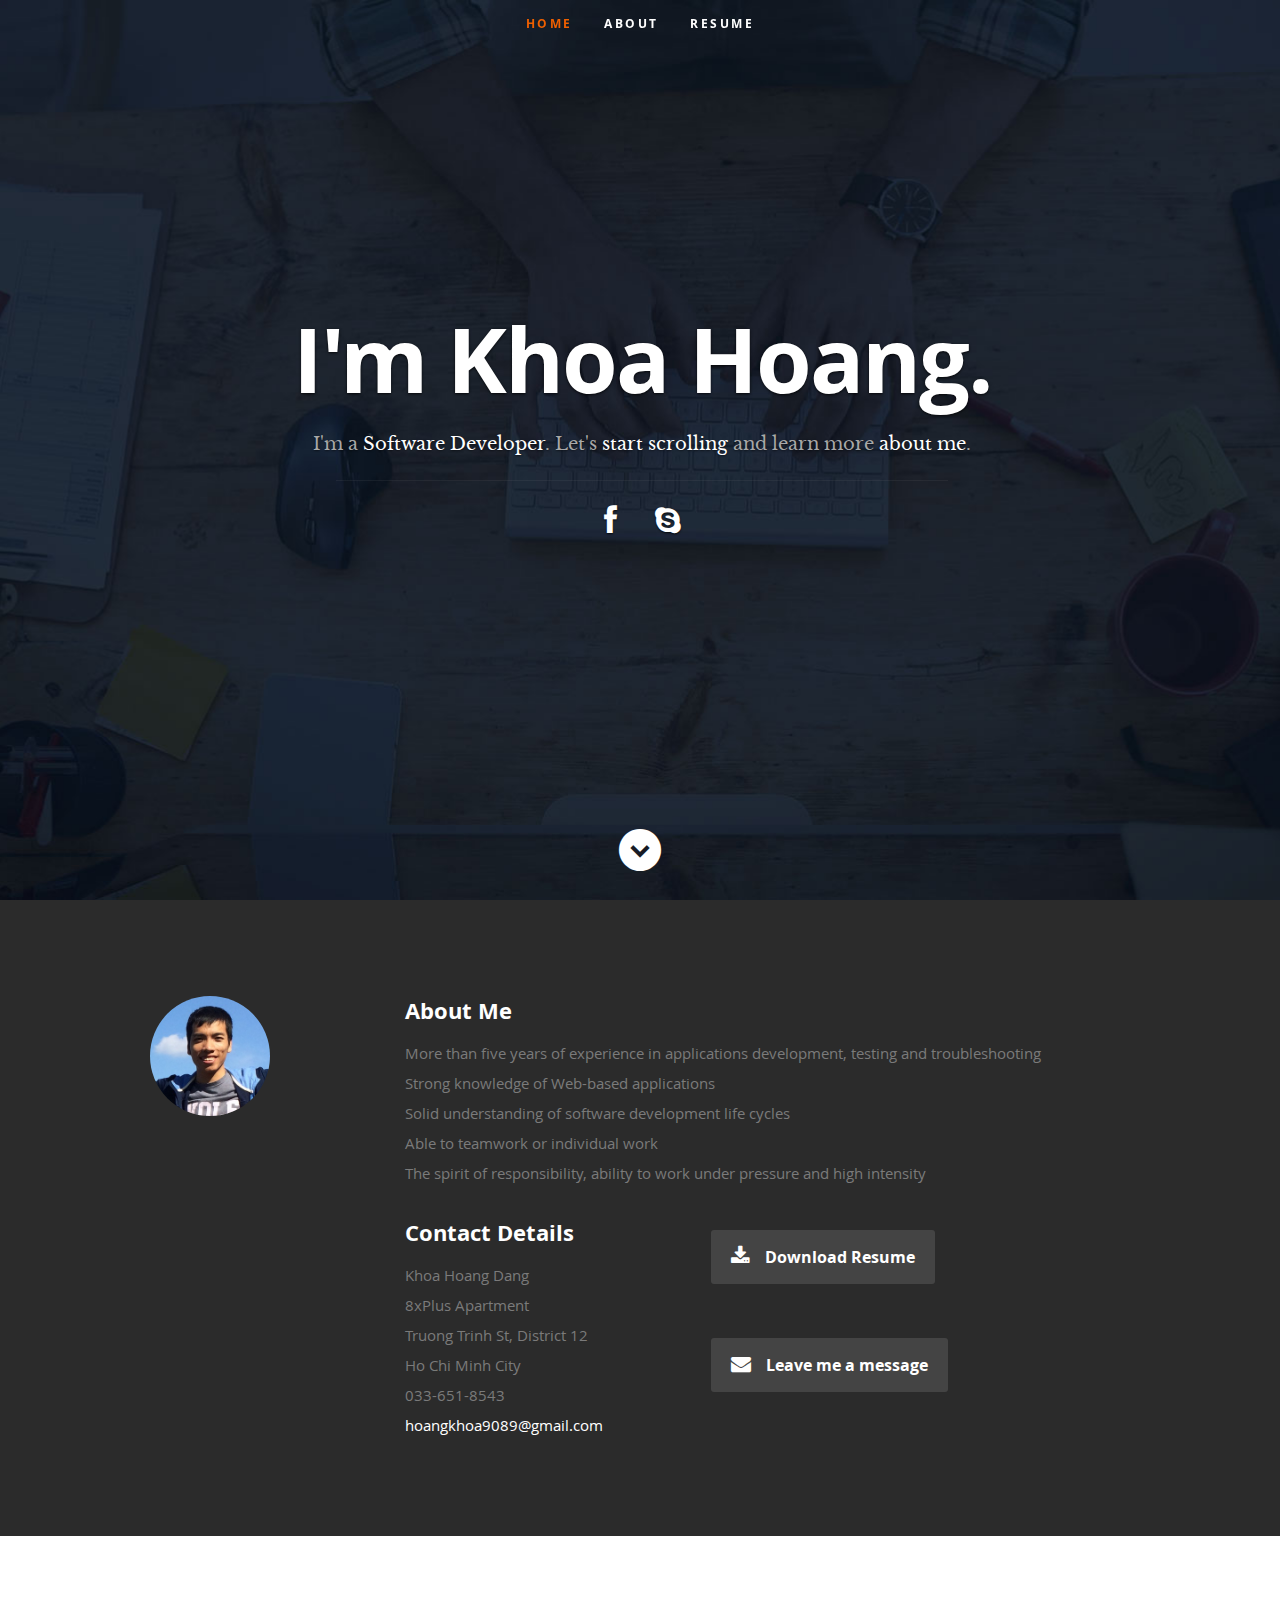
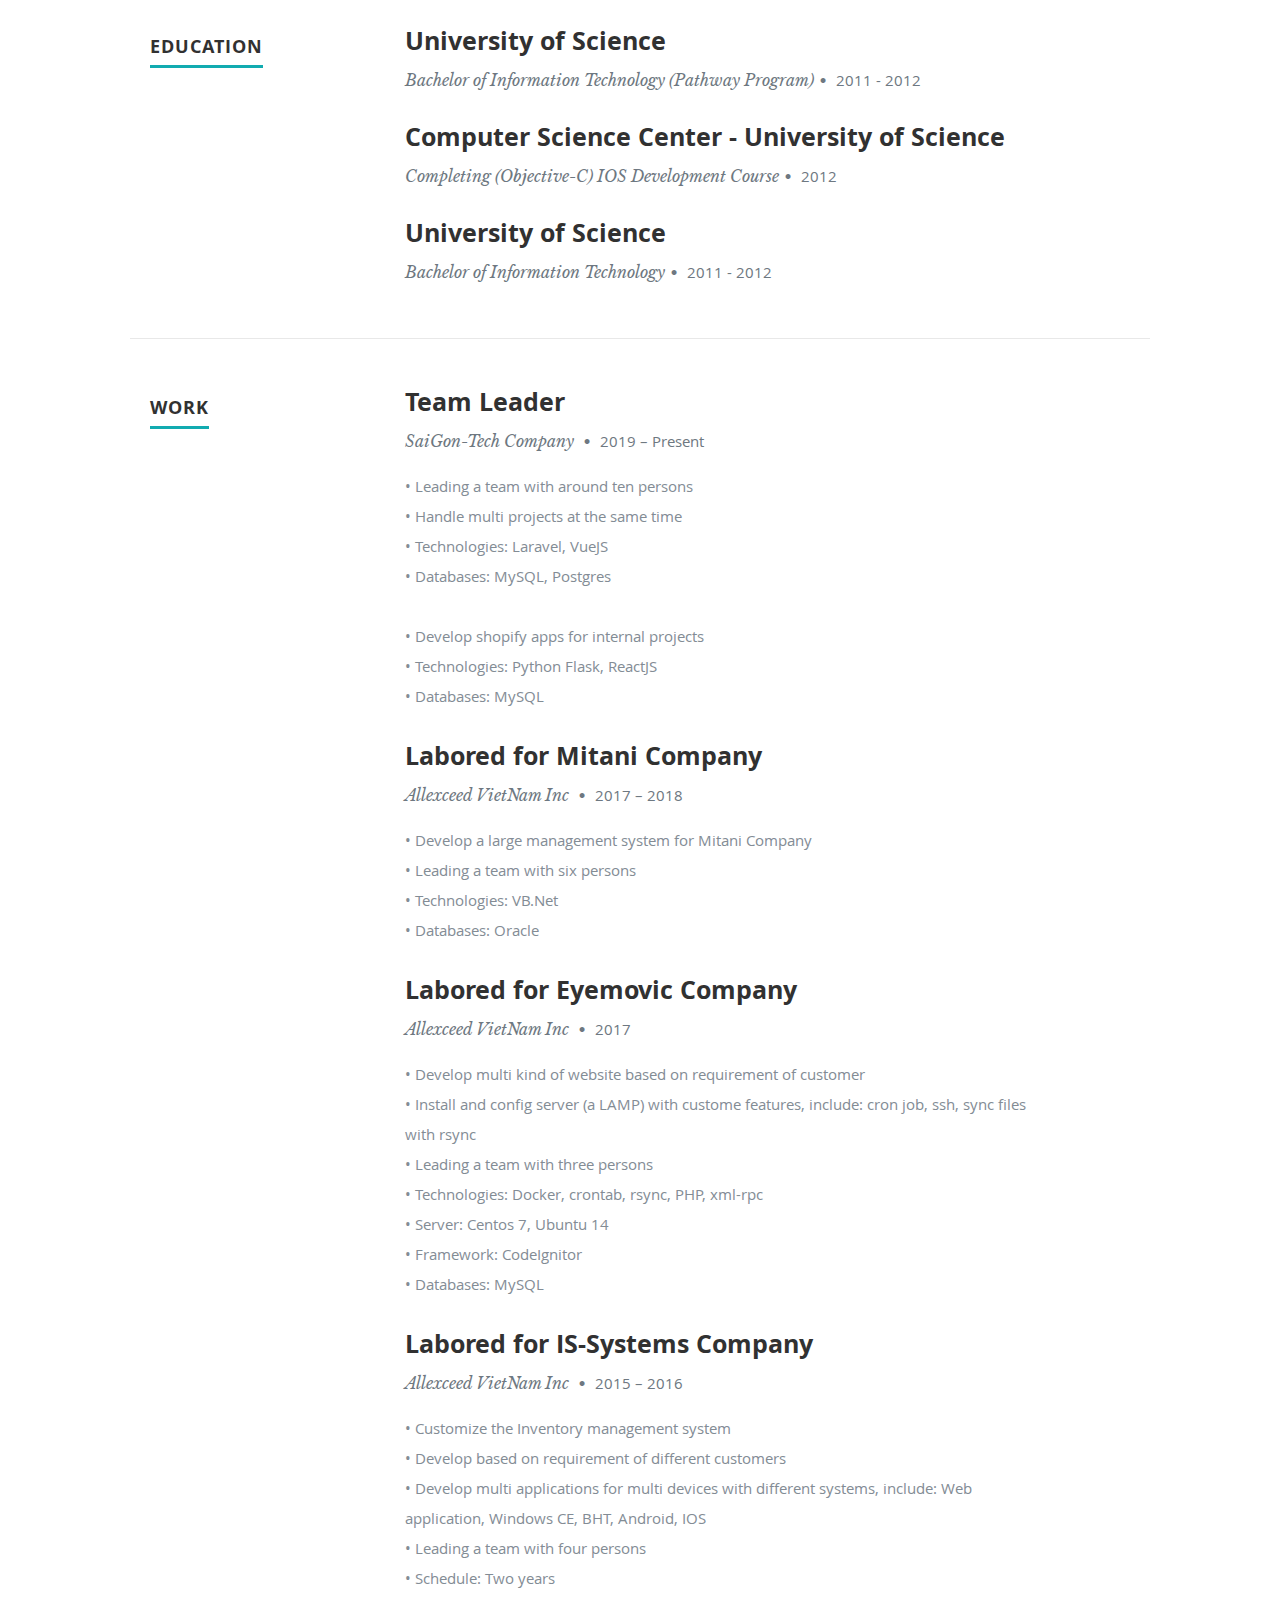
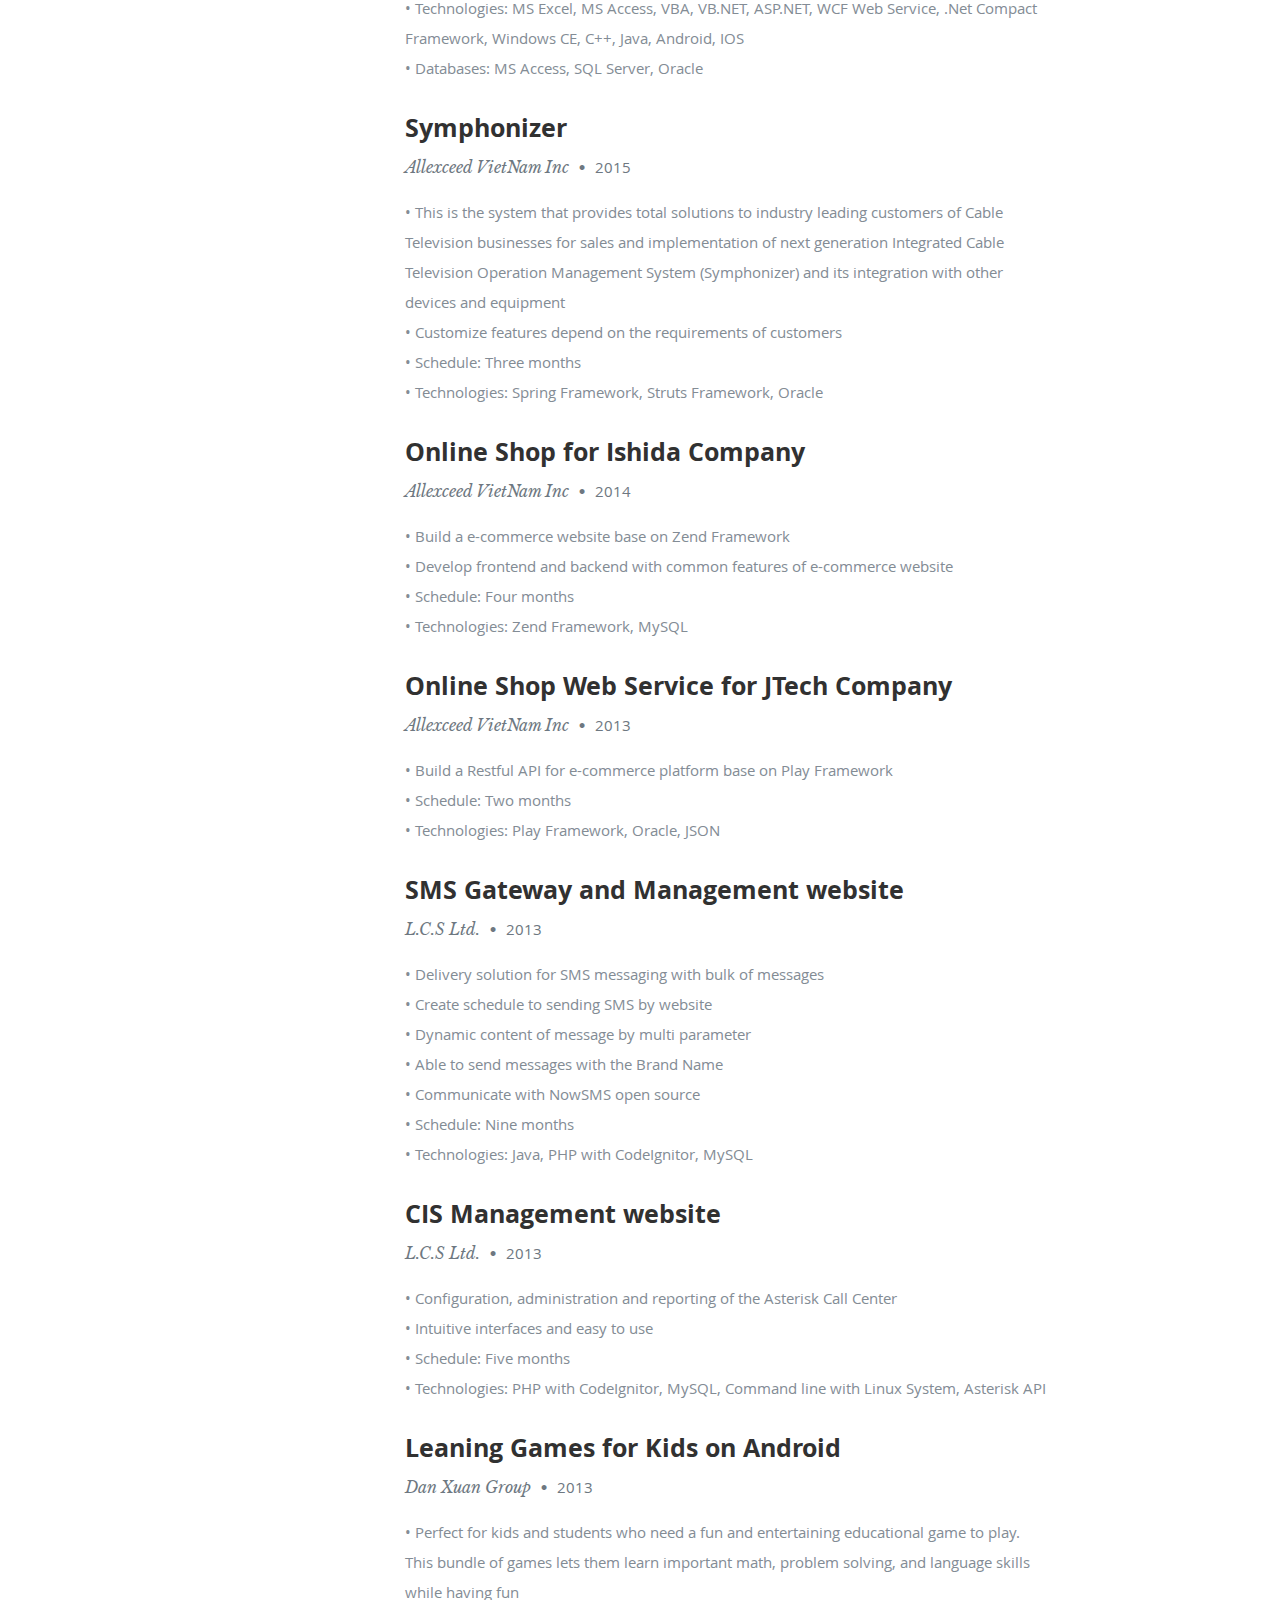
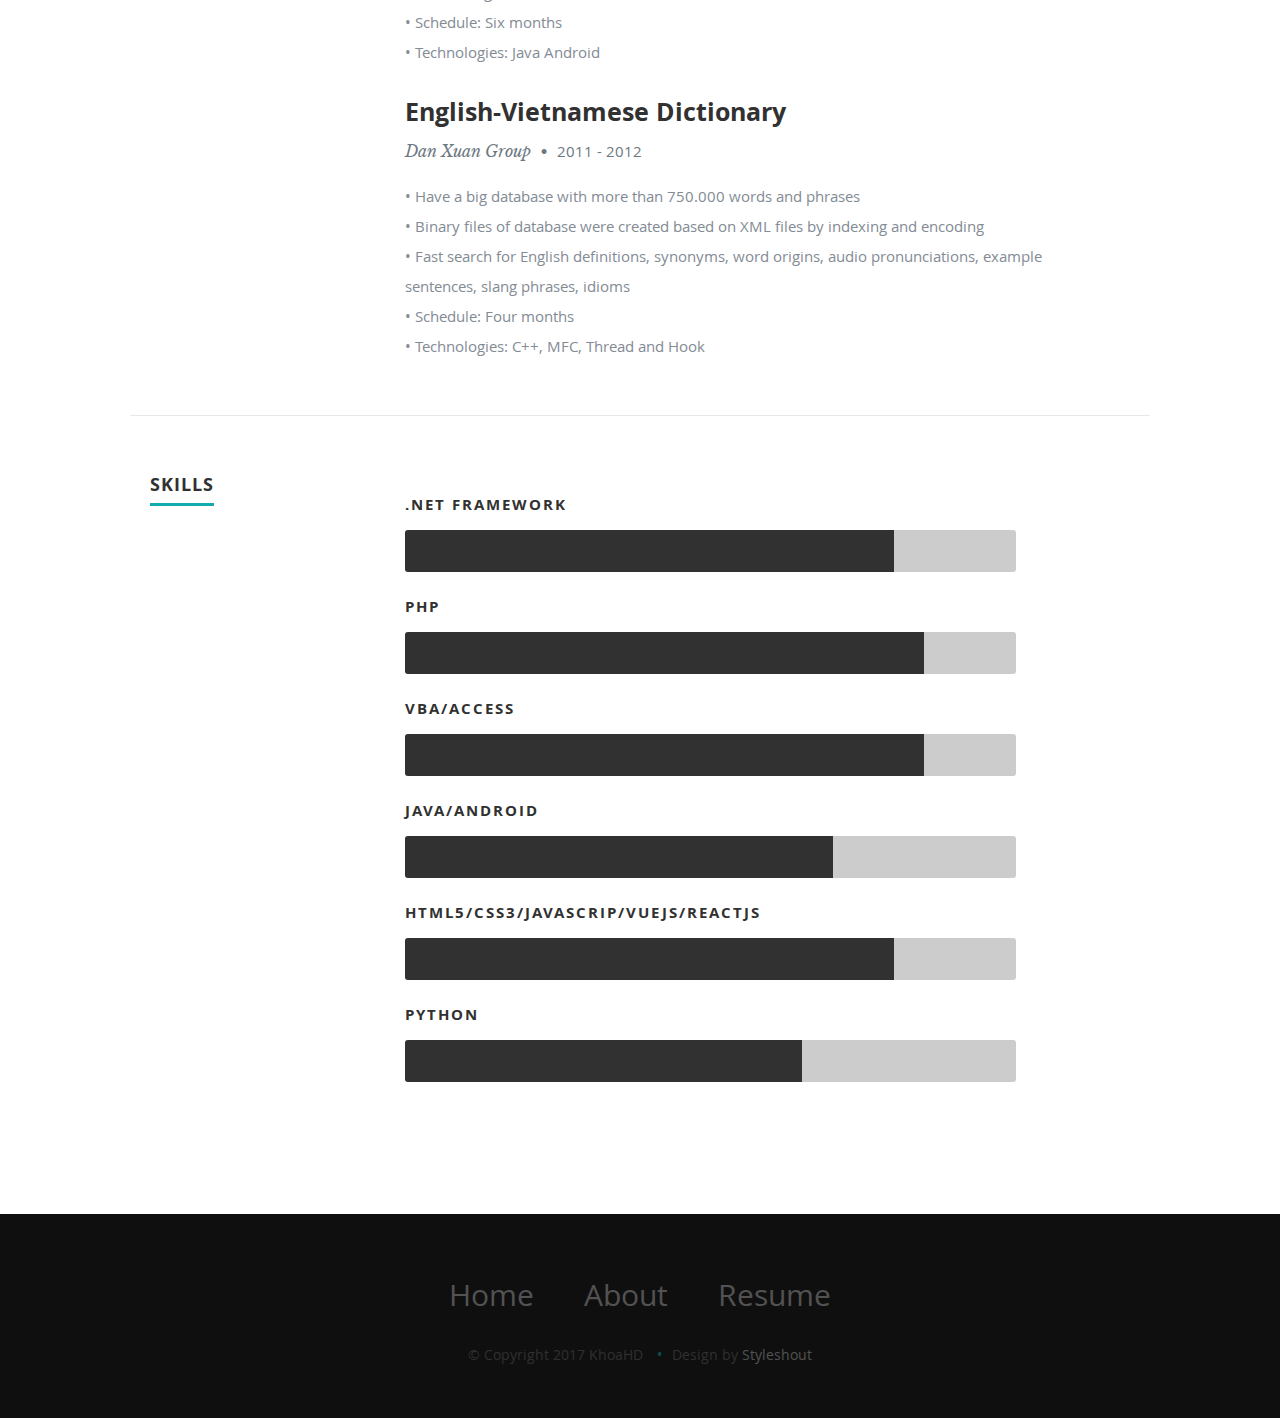
<file: index.html>
<!DOCTYPE html>
<!--[if lt IE 8 ]><html class="no-js ie ie7" lang="en"> <![endif]-->
<!--[if IE 8 ]><html class="no-js ie ie8" lang="en"> <![endif]-->
<!--[if (gte IE 8)|!(IE)]><!--><html class="no-js" lang="en"> <!--<![endif]-->
<head>

   <!--- Basic Page Needs
   ================================================== -->
   <meta charset="utf-8">
	<title>Khoa Hoang - Profile</title>
	<meta name="description" content="">
	<meta name="author" content="">

   <!-- Mobile Specific Metas
   ================================================== -->
	<meta name="viewport" content="width=device-width, initial-scale=1, maximum-scale=1">

	<!-- CSS
    ================================================== -->
   <link rel="stylesheet" href="css/default.css">
	<link rel="stylesheet" href="css/layout.css">
   <link rel="stylesheet" href="css/media-queries.css">
   <link rel="stylesheet" href="css/magnific-popup.css">
   <link rel="stylesheet" href="css/init.css">

   <!-- Script
   ================================================== -->
	<script src="js/modernizr.js"></script>

   <!-- Favicons
	================================================== -->
	<link rel="shortcut icon" href="favicon.png" >

</head>

<body>

   <!-- Header
   ================================================== -->
   <header id="home">

      <nav id="nav-wrap">

         <a class="mobile-btn" href="#nav-wrap" title="Show navigation">Show navigation</a>
	      <a class="mobile-btn" href="#" title="Hide navigation">Hide navigation</a>

         <ul id="nav" class="nav">
            <li class="current"><a class="smoothscroll" href="#home">Home</a></li>
            <li><a class="smoothscroll" href="#about">About</a></li>
	         <li><a class="smoothscroll" href="#resume">Resume</a></li>
         </ul> <!-- end #nav -->

      </nav> <!-- end #nav-wrap -->

      <div class="row banner">
         <div class="banner-text">
            <h1 class="responsive-headline">I'm Khoa Hoang.</h1>
            <h3>I'm a <span>Software Developer</span>. Let's <a class="smoothscroll" href="#about">start scrolling</a>
            and learn more <a class="smoothscroll" href="#about">about me</a>.</h3>
            <hr />
            <ul class="social">
               <li><a href="https://www.facebook.com/hoangkhoa9089"><i class="fa fa-facebook"></i></a></li>
               <li><a href="skype:hoangkhoa9089?chat"><i class="fa fa-skype"></i></a></li>
            </ul>
         </div>
      </div>

      <p class="scrolldown">
         <a class="smoothscroll" href="#about"><i class="icon-down-circle"></i></a>
      </p>

   </header> <!-- Header End -->


   <!-- About Section
   ================================================== -->
   <section id="about">

      <div class="row">

         <div class="three columns">

            <img class="profile-pic"  src="images/profilepic.jpg" alt="" />

         </div>

         <div class="nine columns main-col">

            <h2>About Me</h2>

            <p>
                More than five years of experience in applications development, testing and troubleshooting <br/>
                Strong knowledge of Web-based applications <br/>
                Solid understanding of software development life cycles <br/>
                Able to teamwork or individual work <br/>
                The spirit of responsibility, ability to work under pressure and high intensity
            </p>

            <div class="row">

               <div class="columns contact-details">

                  <h2>Contact Details</h2>
                  <p class="address">
						   <span>Khoa Hoang Dang</span><br>
						   <span>8xPlus Apartment <br>
						         Truong Trinh St, District 12<br>
                                 Ho Chi Minh City
                           </span><br>
						   <span>033-651-8543</span><br>
                     <a href="mailto:hoangkhoa9089@gmail.com">hoangkhoa9089@gmail.com</span></a>
				  </p>

               </div>

               <div class="columns download">
                  <p>
                     <a href="/resources/khoahd_resume.pdf" download="" class="button"><i class="fa fa-download"></i>Download Resume</a>
                  </p>
                  <p>
                    <a href="https://docs.google.com/forms/d/e/1FAIpQLScXy-2He95-3bUG52c9C2C49jCeHssK5pHIooCwHeuwlxrsDQ/viewform" 
                      class="button" target="_blank"><i class="fa fa-envelope"></i>Leave me a message
                    </a>
                  </p>
               </div>

            </div> <!-- end row -->

         </div> <!-- end .main-col -->

      </div>

   </section> <!-- About Section End-->


   <!-- Resume Section
   ================================================== -->
   <section id="resume">

      <!-- Education
      ----------------------------------------------- -->
      <div class="row education">

         <div class="three columns header-col">
            <h1><span>Education</span></h1>
         </div>

         <div class="nine columns main-col">

            <div class="row item">

               <div class="twelve columns">

                  <h3>University of Science</h3>
                  <p class="info">Bachelor of Information Technology (Pathway Program)<span>&bull;</span> <em class="date">2011 - 2012</em></p>

                  <p>
                  </p>

               </div>

            </div> <!-- item end -->

            <div class="row item">

               <div class="twelve columns">

                  <h3>Computer Science Center - University of Science</h3>
                  <p class="info">Completing (Objective-C) IOS Development Course<span>&bull;</span> <em class="date">2012</em></p>

                  <p>
                  </p>

               </div>

            </div> <!-- item end -->

            <div class="row item">

               <div class="twelve columns">

                  <h3>University of Science</h3>
                  <p class="info">Bachelor of Information Technology<span>&bull;</span> <em class="date">2011 - 2012</em></p>

                  <p>
                  </p>

               </div>

            </div> <!-- item end -->

         </div> <!-- main-col end -->

      </div> <!-- End Education -->


      <!-- Work
      ----------------------------------------------- -->
      <div class="row work">

         <div class="three columns header-col">
            <h1><span>Work</span></h1>
         </div>

         <div class="nine columns main-col">

            <div class="row item">

               <div class="twelve columns">

                  <h3>Team Leader</h3>
                  <p class="info">SaiGon-Tech Company <span>&bull;</span> <em class="date">2019 – Present</em></p>

                  <p>
                    •	Leading a team with around ten persons <br/>
                    •	Handle multi projects at the same time <br/>
                    •	Technologies: Laravel, VueJS <br/>
                    •	Databases: MySQL, Postgres <br/>
                  </p>

                  <p>
                    •	Develop shopify apps for internal projects <br/>
                    •	Technologies: Python Flask, ReactJS <br/>
                    •	Databases: MySQL <br/>
                  </p>

               </div>

            </div> <!-- item end -->

            <div class="row item">

               <div class="twelve columns">

                  <h3>Labored for Mitani Company</h3>
                  <p class="info">Allexceed VietNam Inc <span>&bull;</span> <em class="date">2017 – 2018</em></p>

                  <p>
                    •	Develop a large management system for Mitani Company <br/>
                    •	Leading a team with six persons <br/>
                    •	Technologies: VB.Net <br/>
                    •	Databases: Oracle <br/>
                  </p>

               </div>

            </div> <!-- item end -->
		 
            <div class="row item">

               <div class="twelve columns">

                  <h3>Labored for Eyemovic Company</h3>
                  <p class="info">Allexceed VietNam Inc <span>&bull;</span> <em class="date">2017</em></p>

                  <p>
                    •	Develop multi kind of website based on requirement of customer <br/>
                    •	Install and config server (a LAMP) with custome features, include: cron job, ssh, sync files with rsync <br/>
                    •	Leading a team with three persons <br/>
                    •	Technologies: Docker, crontab, rsync, PHP, xml-rpc <br/>
                    •	Server: Centos 7, Ubuntu 14 <br/>
                    •	Framework: CodeIgnitor <br/>
                    •	Databases: MySQL <br/>
                  </p>

               </div>

            </div> <!-- item end -->

            <div class="row item">

               <div class="twelve columns">

                  <h3>Labored for IS-Systems Company</h3>
                  <p class="info">Allexceed VietNam Inc <span>&bull;</span> <em class="date">2015 – 2016</em></p>

                  <p>
                    •	Customize the Inventory management system <br/>
                    •	Develop based on requirement of different customers <br/>
                    •	Develop multi applications for multi devices with different systems, include: Web application, Windows CE, BHT, Android, IOS <br/>
                    •	Leading a team with four persons <br/>
                    •	Schedule: Two years <br/>
                    •	Technologies: MS Excel, MS Access, VBA, VB.NET, ASP.NET, WCF Web Service, .Net Compact Framework, Windows CE, C++, Java, Android, IOS <br/>
                    •	Databases: MS Access, SQL Server, Oracle <br/>
                  </p>

               </div>

            </div> <!-- item end -->

            <div class="row item">

               <div class="twelve columns">

                  <h3>Symphonizer</h3>
                  <p class="info">Allexceed VietNam Inc <span>&bull;</span> <em class="date">2015</em></p>

                  <p>
                    •	This is the system that provides total solutions to industry leading customers of Cable Television businesses for sales 
                        and implementation of next generation Integrated Cable Television Operation Management System (Symphonizer) 
                        and its integration with other devices and equipment <br/>
                    •	Customize features depend on the requirements of customers <br/>
                    •	Schedule: Three months <br/>
                    •	Technologies: Spring Framework, Struts Framework, Oracle  <br/>
                  </p>

               </div>

            </div> <!-- item end -->

            <div class="row item">

               <div class="twelve columns">

                  <h3>Online Shop for Ishida Company</h3>
                  <p class="info">Allexceed VietNam Inc <span>&bull;</span> <em class="date">2014</em></p>

                  <p>
                    •	Build a e-commerce website base on Zend Framework <br/>
                    •	Develop frontend and backend with common features of e-commerce website <br/>
                    •	Schedule: Four months <br/>
                    •	Technologies: Zend Framework, MySQL <br/>
                  </p>

               </div>

            </div> <!-- item end -->

            <div class="row item">

               <div class="twelve columns">

                  <h3>Online Shop Web Service for JTech Company</h3>
                  <p class="info">Allexceed VietNam Inc <span>&bull;</span> <em class="date">2013</em></p>

                  <p>
                    •	Build a Restful API for e-commerce platform base on Play Framework <br/>
                    •	Schedule: Two months <br/>
                    •	Technologies: Play Framework, Oracle, JSON <br/>
                  </p>

               </div>

            </div> <!-- item end -->

            <div class="row item">

               <div class="twelve columns">

                  <h3>SMS Gateway and Management website</h3>
                  <p class="info">L.C.S Ltd. <span>&bull;</span> <em class="date">2013</em></p>

                  <p>
                    •	Delivery solution for SMS messaging with bulk of messages <br/>
                    •	Create schedule to sending SMS by website <br/>
                    •	Dynamic content of message by multi parameter <br/>
                    •	Able to send messages with the Brand Name <br/>
                    •	Communicate with NowSMS open source <br/>
                    •	Schedule: Nine months <br/>
                    •	Technologies: Java, PHP with CodeIgnitor, MySQL <br/>
                  </p>

               </div>

            </div> <!-- item end -->

            <div class="row item">

               <div class="twelve columns">

                  <h3>CIS Management website</h3>
                  <p class="info">L.C.S Ltd. <span>&bull;</span> <em class="date">2013</em></p>

                  <p>
                    •	Configuration, administration and reporting of the Asterisk Call Center <br/>
                    •	Intuitive interfaces and easy to use <br/>
                    •	Schedule: Five months <br/>
                    •	Technologies: PHP with CodeIgnitor, MySQL, Command line with Linux System, Asterisk API <br/>
                  </p>

               </div>

            </div> <!-- item end -->

            <div class="row item">

               <div class="twelve columns">

                  <h3>Leaning Games for Kids on Android</h3>
                  <p class="info">Dan Xuan Group <span>&bull;</span> <em class="date">2013</em></p>

                  <p>
                    •	Perfect for kids and students who need a fun and entertaining educational game to play. 
                        This bundle of games lets them learn important math, problem solving, and language skills while having fun <br/>
                    •	Schedule: Six months <br/>
                    •	Technologies: Java Android <br/>
                  </p>

               </div>

            </div> <!-- item end -->

            <div class="row item">

               <div class="twelve columns">

                  <h3>English-Vietnamese Dictionary</h3>
                  <p class="info">Dan Xuan Group <span>&bull;</span> <em class="date">2011 - 2012</em></p>

                  <p>
                    •	Have a big database with more than 750.000 words and phrases <br/>
                    •	Binary files of database were created based on XML files by indexing and encoding <br/>
                    •	Fast search for English definitions, synonyms, word origins, audio pronunciations, example sentences, slang phrases, idioms <br/>
                    •	Schedule: Four months <br/>
                    •	Technologies: C++, MFC, Thread and Hook <br/>
                  </p>

               </div>

            </div> <!-- item end -->

         </div> <!-- main-col end -->

      </div> <!-- End Work -->


      <!-- Skills
      ----------------------------------------------- -->
      <div class="row skill">

         <div class="three columns header-col">
            <h1><span>Skills</span></h1>
         </div>

         <div class="nine columns main-col">

            <p>
            </p>

				<div class="bars">

				   <ul class="skills">
                        <li><span class="bar-expand " style="width: 80%;"></span><em>.Net Framework</em></li>
                        <li><span class="bar-expand " style="width: 85%;"></span><em>PHP</em></li>
                        <li><span class="bar-expand " style="width: 85%;"></span><em>VBA/Access</em></li>
                        <li><span class="bar-expand " style="width: 70%;"></span><em>Java/Android</em></li>
                        <li><span class="bar-expand " style="width: 80%;"></span><em>HTML5/CSS3/Javascrip/VueJs/ReactJS</em></li>
                        <li><span class="bar-expand " style="width: 65%;"></span><em>Python</em></li>
					</ul>

				</div><!-- end skill-bars -->

			</div> <!-- main-col end -->

      </div> <!-- End skills -->

   </section> <!-- Resume Section End-->

   <!-- footer
   ================================================== -->
   <footer>

      <div class="row">

         <div class="twelve columns">

            <ul class="social-links">
                <li class="current"><a class="smoothscroll" href="#home">Home</a></li>
                <li><a class="smoothscroll" href="#about">About</a></li>
                <li><a class="smoothscroll" href="#resume">Resume</a></li>
            </ul>

            <ul class="copyright">
               <li>&copy; Copyright 2017 KhoaHD</li>
               <li>Design by <a href="http://www.styleshout.com/" title="Styleshout" target="_blank">Styleshout</a></li>   
            </ul>

         </div>

         <div id="go-top">
            <a class="smoothscroll" title="Back to Top" href="#home">
              <i class="icon-up-open"></i>
            </a>
         </div>

      </div>

   </footer> <!-- Footer End-->

   <!-- Java Script
   ================================================== -->
   <script src="js/jquery.min.js"></script>
   <script>window.jQuery || document.write('<script src="js/jquery-1.10.2.min.js"><\/script>')</script>
   <script type="text/javascript" src="js/jquery-migrate-1.2.1.min.js"></script>

   <script src="js/jquery.flexslider.js"></script>
   <script src="js/waypoints.js"></script>
   <script src="js/jquery.fittext.js"></script>
   <script src="js/magnific-popup.js"></script>
   <script src="js/init.js"></script>

</body>

</html>
</file>
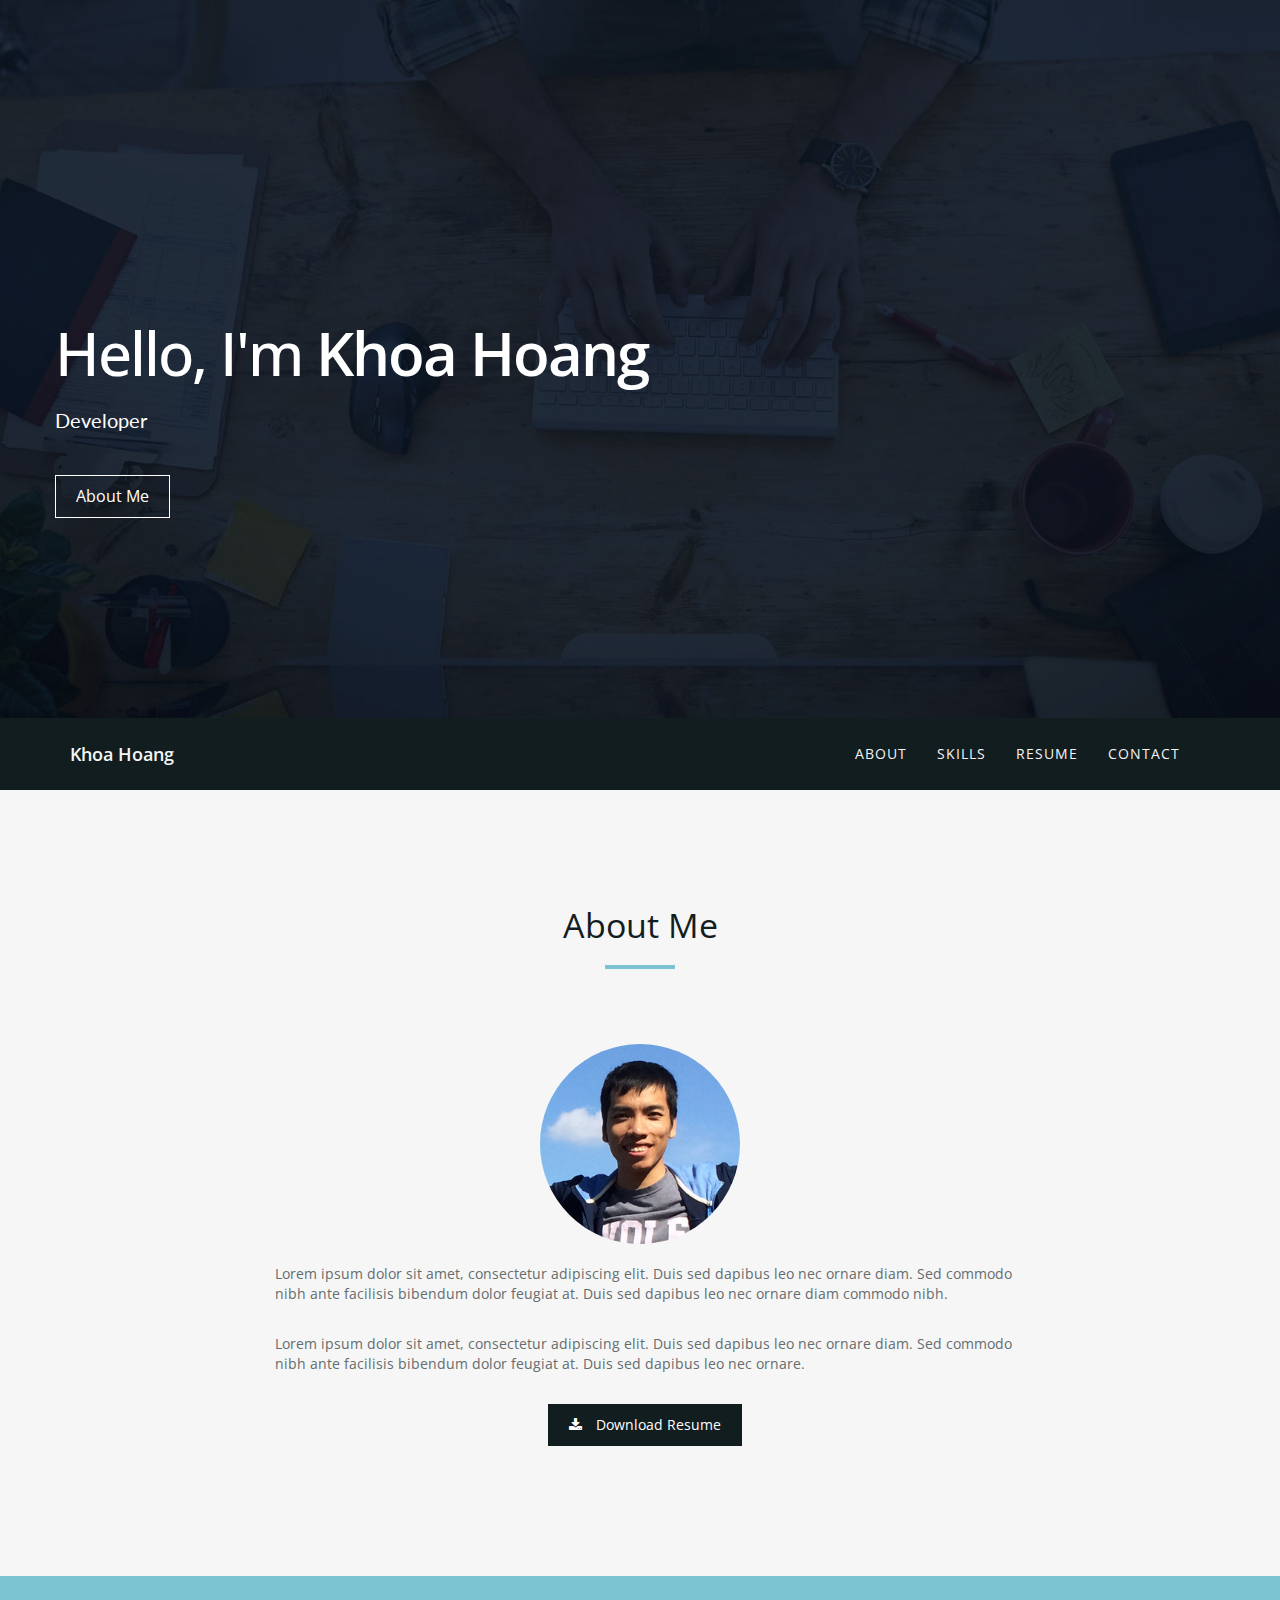
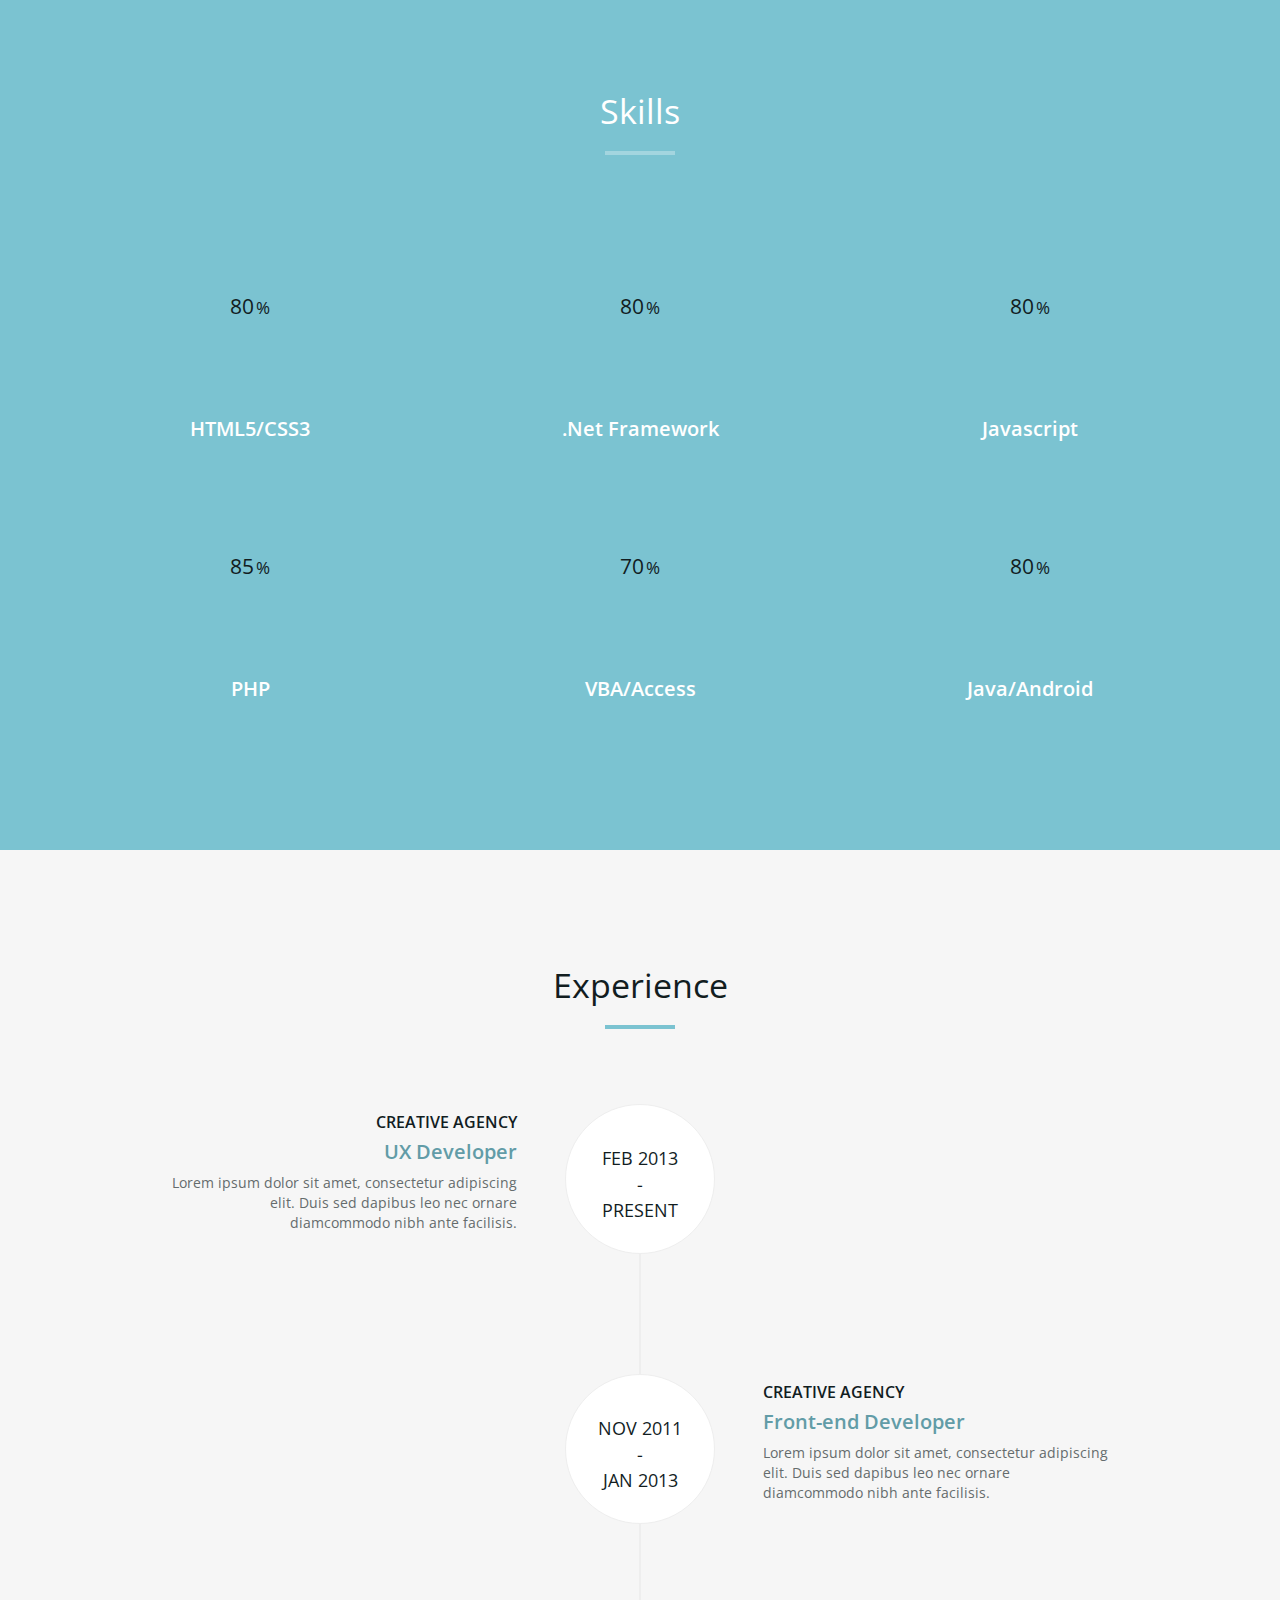
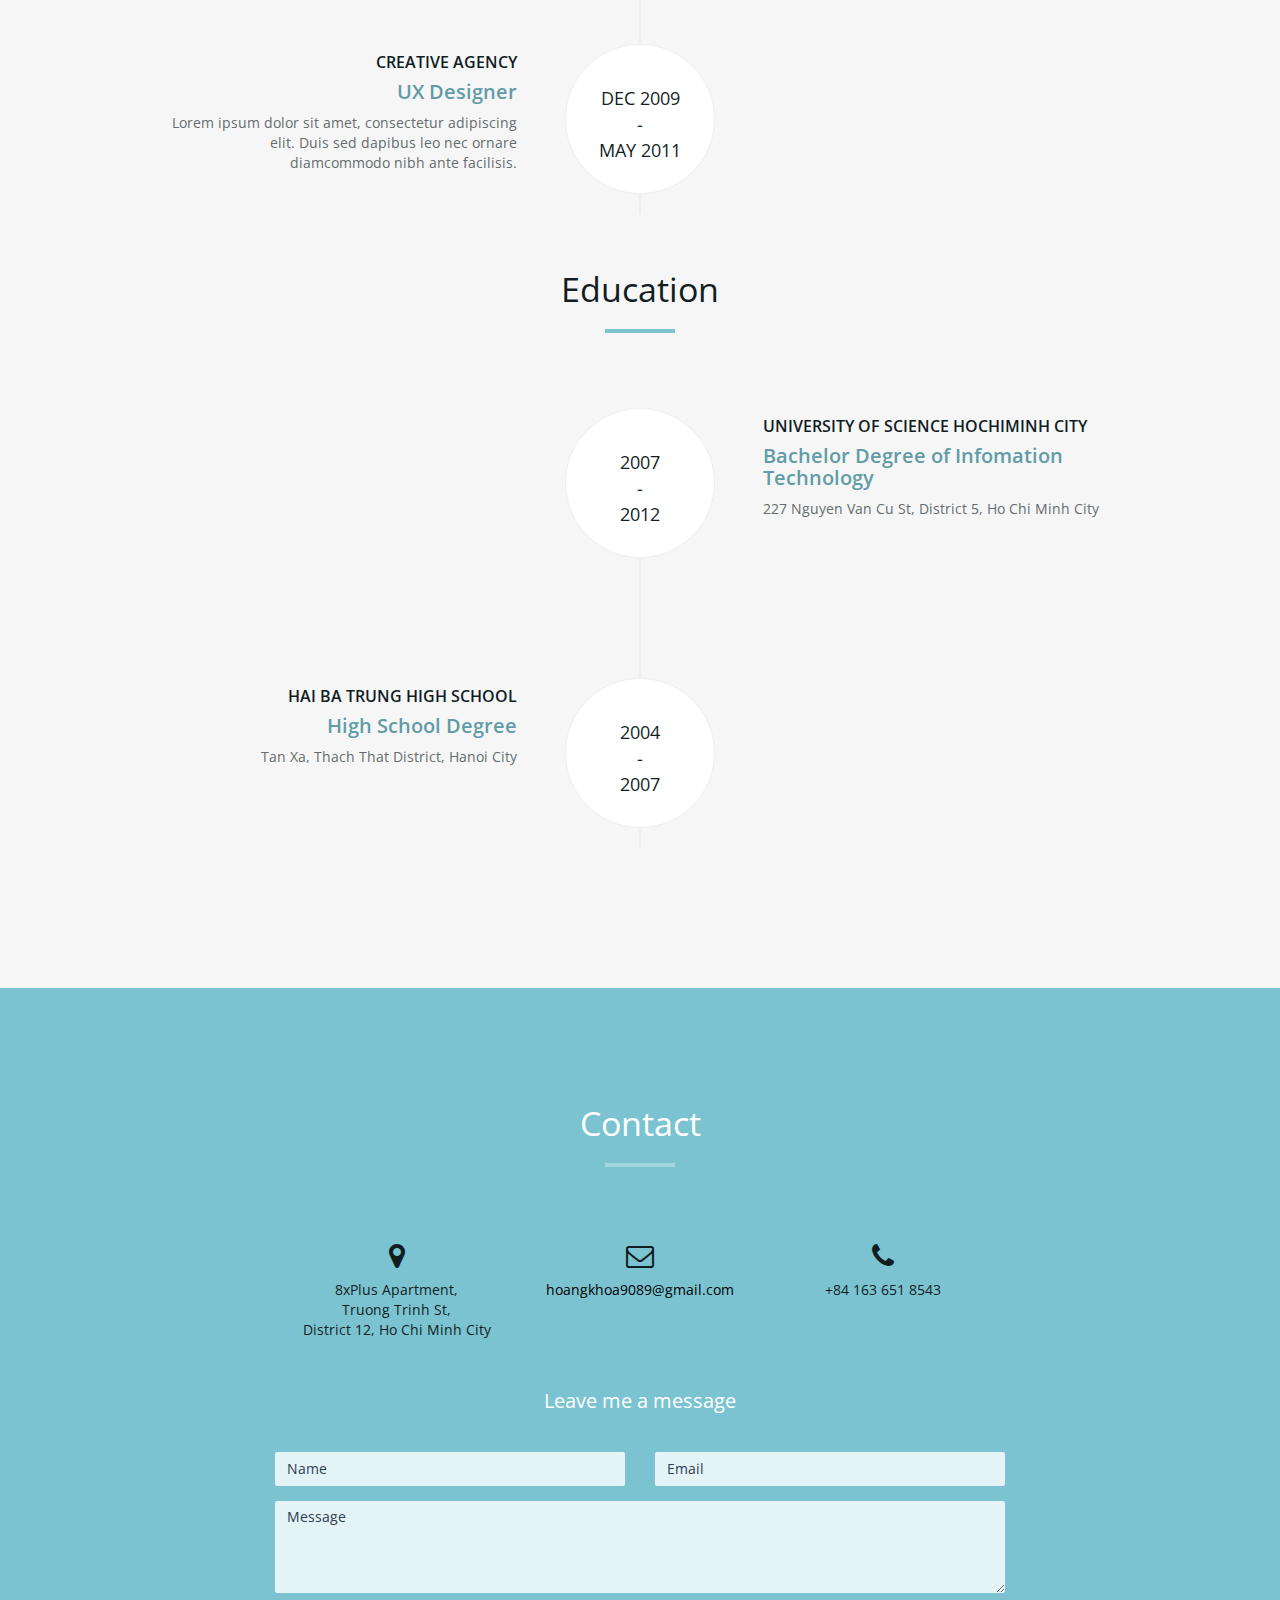
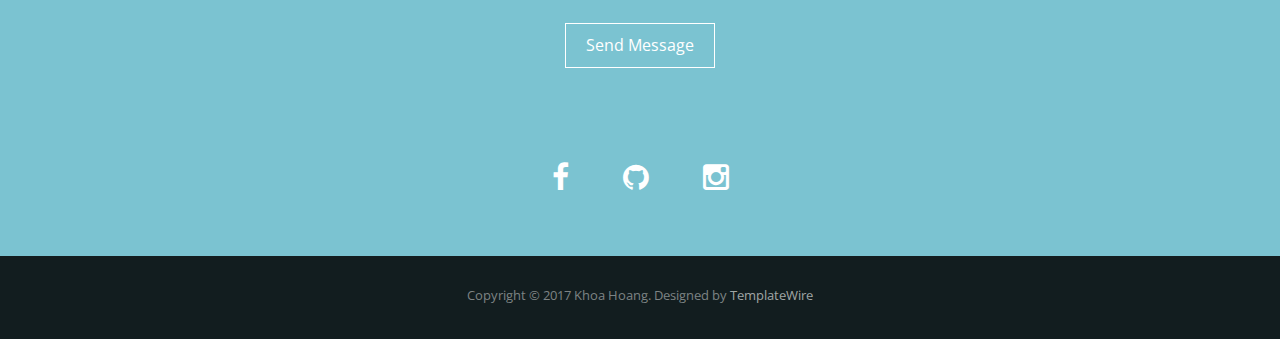
<file: index.bk.html>
<!DOCTYPE html>
<html lang="en">
<head>
<meta charset="utf-8">
<meta name="viewport" content="width=device-width, initial-scale=1">
<title>Khoa Hoang - Developer</title>
<meta name="description" content="">
<meta name="author" content="khoahd">

<!-- Favicons
    ================================================== -->
<link rel="icon" href="img/favicon.ico" type="image/x-icon">

<!-- Bootstrap -->
<link rel="stylesheet" type="text/css"  href="css/bootstrap.css">
<link rel="stylesheet" type="text/css" href="fonts/font-awesome/css/font-awesome.css">

<!-- Stylesheet
    ================================================== -->
<link rel="stylesheet" type="text/css"  href="css/style.css">
<link href='http://fonts.googleapis.com/css?family=Lato:400,700,900,300' rel='stylesheet' type='text/css'>
<link href='http://fonts.googleapis.com/css?family=Open+Sans:400,700,800,600,300' rel='stylesheet' type='text/css'>

<!-- HTML5 shim and Respond.js for IE8 support of HTML5 elements and media queries -->
<!-- WARNING: Respond.js doesn't work if you view the page via file:// -->
<!--[if lt IE 9]>
      <script src="https://oss.maxcdn.com/html5shiv/3.7.2/html5shiv.min.js"></script>
      <script src="https://oss.maxcdn.com/respond/1.4.2/respond.min.js"></script>
    <![endif]-->
</head>
<body id="page-top" data-spy="scroll" data-target=".navbar-fixed-top">

<!-- Header -->
<header id="header">
  <div class="intro">
    <div class="container">
      <div class="row">
        <div class="intro-text">
          <h1>Hello, I'm <span class="name">Khoa Hoang</span></h1>
          <p>Developer</p>
          <a href="#about" class="btn btn-default btn-lg page-scroll">About Me</a> </div>
      </div>
    </div>
  </div>
</header>
<!-- Navigation -->
<div id="nav">
  <nav class="navbar navbar-custom">
    <div class="container">
      <div class="navbar-header">
        <button type="button" class="navbar-toggle" data-toggle="collapse" data-target=".navbar-main-collapse"> <i class="fa fa-bars"></i> </button>
        <a class="navbar-brand page-scroll" href="#page-top">Khoa Hoang</a> </div>
      
      <!-- Collect the nav links, forms, and other content for toggling -->
      <div class="collapse navbar-collapse navbar-right navbar-main-collapse">
        <ul class="nav navbar-nav">
          <!-- Hidden li included to remove active class from about link when scrolled up past about section -->
          <li class="hidden"> <a href="#page-top"></a> </li>
          <li> <a class="page-scroll" href="#about">About</a> </li>
          <li> <a class="page-scroll" href="#skills">Skills</a> </li>
          <li> <a class="page-scroll" href="#resume">Resume</a> </li>
          <li> <a class="page-scroll" href="#contact">Contact</a> </li>
        </ul>
      </div>
    </div>
  </nav>
</div>
<!-- About Section -->
<div id="about">
  <div class="container">
    <div class="section-title text-center center">
      <h2>About Me</h2>
      <hr>
    </div>
    <div class="row">
      <div class="col-md-12 text-center"><img src="img/about.png" class="img-responsive"></div>
      <div class="col-md-8 col-md-offset-2">
        <div class="about-text">
          <p>Lorem ipsum dolor sit amet, consectetur adipiscing elit. Duis sed dapibus leo nec ornare diam. Sed commodo nibh ante facilisis bibendum dolor feugiat at. Duis sed dapibus leo nec ornare diam commodo nibh.</p>
          <p>Lorem ipsum dolor sit amet, consectetur adipiscing elit. Duis sed dapibus leo nec ornare diam. Sed commodo nibh ante facilisis bibendum dolor feugiat at. Duis sed dapibus leo nec ornare.</p>
          <p class="text-center"><a class="btn btn-primary" href="#"><i class="fa fa-download"></i> Download Resume</a></p>
        </div>
      </div>
    </div>
  </div>
</div>
<!-- Skills Section -->
<div id="skills" class="text-center">
  <div class="container">
    <div class="section-title center">
      <h2>Skills</h2>
      <hr>
    </div>
    <div class="row">
      <div class="col-md-4 col-sm-6 skill"> <span class="chart" data-percent="80"> <span class="percent">80</span> </span>
        <h4>HTML5/CSS3</h4>
      </div>
      <div class="col-md-4 col-sm-6 skill"> <span class="chart" data-percent="80"> <span class="percent">80</span> </span>
        <h4>.Net Framework</h4>
      </div>
      <div class="col-md-4 col-sm-6 skill"> <span class="chart" data-percent="80"> <span class="percent">80</span> </span>
        <h4>Javascript</h4>
      </div>
      <div class="col-md-4 col-sm-6 skill"> <span class="chart" data-percent="85"> <span class="percent">85</span> </span>
        <h4>PHP</h4>
      </div>
      <div class="col-md-4 col-sm-6 skill"> <span class="chart" data-percent="70"> <span class="percent">70</span> </span>
        <h4>VBA/Access</h4>
      </div>
      <div class="col-md-4 col-sm-6 skill"> <span class="chart" data-percent="80"> <span class="percent">80</span> </span>
        <h4>Java/Android</h4>
      </div>
    </div>
  </div>
</div>
<!-- Resume Section -->
<div id="resume" class="text-center">
  <div class="container">
    <div class="section-title center">
      <h2>Experience</h2>
      <hr>
    </div>
    <div class="row">
      <div class="col-lg-12">
        <ul class="timeline">
          <li>
            <div class="timeline-image">
              <h4>Feb 2013 <br>
                - <br>
                Present </h4>
            </div>
            <div class="timeline-panel">
              <div class="timeline-heading">
                <h4>Creative Agency</h4>
                <h4 class="subheading">UX Developer</h4>
              </div>
              <div class="timeline-body">
                <p>Lorem ipsum dolor sit amet, consectetur adipiscing elit. Duis sed dapibus leo nec ornare diamcommodo nibh ante facilisis.</p>
              </div>
            </div>
          </li>
          <li class="timeline-inverted">
            <div class="timeline-image">
              <h4>Nov 2011 <br>
                - <br>
                Jan 2013 </h4>
            </div>
            <div class="timeline-panel">
              <div class="timeline-heading">
                <h4>Creative Agency</h4>
                <h4 class="subheading">Front-end Developer</h4>
              </div>
              <div class="timeline-body">
                <p>Lorem ipsum dolor sit amet, consectetur adipiscing elit. Duis sed dapibus leo nec ornare diamcommodo nibh ante facilisis.</p>
              </div>
            </div>
          </li>
          <li>
            <div class="timeline-image">
              <h4>Dec 2009 <br>
                - <br>
                May 2011 </h4>
            </div>
            <div class="timeline-panel">
              <div class="timeline-heading">
                <h4>Creative Agency</h4>
                <h4 class="subheading">UX Designer</h4>
              </div>
              <div class="timeline-body">
                <p>Lorem ipsum dolor sit amet, consectetur adipiscing elit. Duis sed dapibus leo nec ornare diamcommodo nibh ante facilisis.</p>
              </div>
            </div>
          </li>
        </ul>
      </div>
    </div>
  </div>
  <div class="container">
    <div class="section-title center">
      <h2>Education</h2>
      <hr>
    </div>
    <div class="row">
      <div class="col-lg-12">
        <ul class="timeline">
          <li class="timeline-inverted">
            <div class="timeline-image">
              <h4>2007 <br>
                - <br>
                2012 </h4>
            </div>
            <div class="timeline-panel">
              <div class="timeline-heading">
                <h4>University of Science HoChiMinh City</h4>
                <h4 class="subheading">Bachelor Degree of Infomation Technology</h4>
              </div>
              <div class="timeline-body">
                <p>227 Nguyen Van Cu St, District 5, Ho Chi Minh City</p>
              </div>
            </div>
          </li>
          <li>
            <div class="timeline-image">
              <h4>2004 <br>
                - <br>
                2007 </h4>
            </div>
            <div class="timeline-panel">
              <div class="timeline-heading">
                <h4>Hai Ba Trung High School</h4>
                <h4 class="subheading">High School Degree</h4>
              </div>
              <div class="timeline-body">
                <p class="text-muted">Tan Xa, Thach That District, Hanoi City</p>
              </div>
            </div>
          </li>
        </ul>
      </div>
    </div>
  </div>
</div>
<!-- Contact Section -->
<div id="contact" class="text-center">
  <div class="container">
    <div class="section-title center">
      <h2>Contact</h2>
      <hr>
    </div>
    <div class="col-md-8 col-md-offset-2">
      <div class="col-md-4"> <i class="fa fa-map-marker fa-2x"></i>
        <p>8xPlus Apartment, <br>Truong Trinh St,<br>
          District 12, Ho Chi Minh City</p>
      </div>
	  <a href="mailto:hoangkhoa9089@gmail.com" style="color: #000000">
      <div class="col-md-4"> <i class="fa fa-envelope-o fa-2x"></i>
        <p>hoangkhoa9089@gmail.com</p>
      </div>
	  </a>
      <div class="col-md-4"> <i class="fa fa-phone fa-2x"></i>
        <p> +84 163 651 8543</p>
      </div>
      <div class="clearfix"></div>
    </div>
    <div class="col-md-8 col-md-offset-2">
      <h3>Leave me a message</h3>
      <form name="sentMessage" id="contactForm" novalidate>
        <div class="row">
          <div class="col-md-6">
            <div class="form-group">
              <input type="text" id="name" class="form-control" placeholder="Name" required="required">
              <p class="help-block text-danger"></p>
            </div>
          </div>
          <div class="col-md-6">
            <div class="form-group">
              <input type="email" id="email" class="form-control" placeholder="Email" required="required">
              <p class="help-block text-danger"></p>
            </div>
          </div>
        </div>
        <div class="form-group">
          <textarea name="message" id="message" class="form-control" rows="4" placeholder="Message" required></textarea>
          <p class="help-block text-danger"></p>
        </div>
        <div id="success"></div>
        <button type="submit" class="btn btn-default">Send Message</button>
      </form>
      <div class="social">
        <ul>
          <li><a href="https://www.facebook.com/hoangkhoa9089"><i class="fa fa-facebook"></i></a></li>
          <li><a href="https://github.com/hoangkhoa9089"><i class="fa fa-github"></i></a></li>
          <li><a href="#"><i class="fa fa-instagram"></i></a></li>
        </ul>
      </div>
    </div>
  </div>
</div>
<div id="footer">
  <div class="container text-center">
    <div class="fnav">
      <p>Copyright &copy; 2017 Khoa Hoang. Designed by <a href="http://www.templatewire.com" rel="nofollow">TemplateWire</a></p>
    </div>
  </div>
</div>
<script type="text/javascript" src="js/jquery.1.11.1.js"></script> 
<script type="text/javascript" src="js/bootstrap.js"></script> 
<script type="text/javascript" src="js/SmoothScroll.js"></script> 
<script type="text/javascript" src="js/easypiechart.js"></script> 
<script type="text/javascript" src="js/jquery.prettyPhoto.js"></script> 
<script type="text/javascript" src="js/jquery.isotope.js"></script> 
<script type="text/javascript" src="js/jquery.counterup.js"></script> 
<script type="text/javascript" src="js/waypoints.js"></script> 
<script type="text/javascript" src="js/jqBootstrapValidation.js"></script> 
<script type="text/javascript" src="js/contact_me.js"></script> 
<script type="text/javascript" src="js/main.js"></script>
</body>
</html>
</file>
<file: css/default.css>
/*
=====================================================================
*   Ceevee v1.0 Default Stylesheet
*   url: styleshout.com
*   03-17-2014
=====================================================================

TOC:
a. Webfonts and Icon fonts
b. Reset
c. Default Styles
   1. Basic
   2. Typography
   3. Links
   4. Images
   5. Buttons
   6. Forms
d. Grid
e. Others
   1. Clearing
   2. Misc

=====================================================================  */

/* ------------------------------------------------------------------ */
/* a. Webfonts and Icon fonts
 ------------------------------------------------------------------ */

@import url("fonts.css");
@import url("fontello/css/fontello.css");
@import url("font-awesome/css/font-awesome.min.css");

/* ------------------------------------------------------------------
/* b. Reset
      Adapted from:
      Normalize.css - https://github.com/necolas/normalize.css/
      HTML5 Doctor Reset - html5doctor.com/html-5-reset-stylesheet/
/* ------------------------------------------------------------------ */

html, body, div, span, object, iframe,
h1, h2, h3, h4, h5, h6, p, blockquote, pre,
abbr, address, cite, code,
del, dfn, em, img, ins, kbd, q, samp,
small, strong, sub, sup, var,
b, i,
dl, dt, dd, ol, ul, li,
fieldset, form, label, legend,
table, caption, tbody, tfoot, thead, tr, th, td,
article, aside, canvas, details, figcaption, figure,
footer, header, hgroup, menu, nav, section, summary,
time, mark, audio, video {
   margin: 0;
   padding: 0;
   border: 0;
   outline: 0;
   font-size: 100%;
   vertical-align: baseline;
   background: transparent;
}

article,aside,details,figcaption,figure,
footer,header,hgroup,menu,nav,section {
   display: block;
}

audio,
canvas,
video {
   display: inline-block;
}

audio:not([controls]) {
   display: none;
   height: 0;
}

[hidden] { display: none; }

code, kbd, pre, samp {
   font-family: monospace, serif;
   font-size: 1em;
}

pre {
   white-space: pre;
   white-space: pre-wrap;
   word-wrap: break-word;
}

blockquote, q { quotes: &#8220 &#8220; }

blockquote:before, blockquote:after,
q:before, q:after {
   content: '';
   content: none;
}

ins {
   background-color: #ff9;
   color: #000;
   text-decoration: none;
}

mark {
   background-color: #A7F4F6;
   color: #555;
}

del { text-decoration: line-through; }

abbr[title], dfn[title] {
   border-bottom: 1px dotted;
   cursor: help;
}

table {
   border-collapse: collapse;
   border-spacing: 0;
}


/* ------------------------------------------------------------------ */
/* c. Default and Basic Styles
      Adapted from:
      Skeleton CSS Framework - http://www.getskeleton.com/
      Typeplate Typographic Starter Kit - http://typeplate.com/
/* ------------------------------------------------------------------ */

/*  1. Basic  ------------------------------------------------------- */

*,
*:before,
*:after {
   -moz-box-sizing: border-box;
   -webkit-box-sizing: border-box;
   box-sizing: border-box;
}

html {
   font-size: 62.5%;
   -webkit-font-smoothing: antialiased;
}

body {
   background: #fff;
   font-family: 'opensans-regular', sans-serif;
   font-weight: normal;
   font-size: 15px;
   line-height: 30px;
	color: #838C95;

   -webkit-font-smoothing: antialiased; /* Fix for webkit rendering */
	-webkit-text-size-adjust: 100%;
}

/*  2. Typography
       Vertical rhythm with leading derived from 6
--------------------------------------------------------------------- */

h1, h2, h3, h4, h5, h6 {
   color: #313131;
	font-family: 'opensans-bold', sans-serif;
   font-weight: normal;
}
h1 a, h2 a, h3 a, h4 a, h5 a, h6 a { font-weight: inherit; }
h1 { font-size: 38px; line-height: 42px; margin-bottom: 12px; letter-spacing: -1px; }
h2 { font-size: 28px; line-height: 36px; margin-bottom: 6px; }
h3 { font-size: 22px; line-height: 30px; margin-bottom: 12px; }
h4 { font-size: 20px; line-height: 30px; margin-bottom: 6px; }
h5 { font-size: 18px; line-height: 30px; }
h6 { font-size: 14px; line-height: 30px; }
.subheader { }

p { margin: 0 0 30px 0; }
p img { margin: 0; }
p.lead {
   font: 19px/36px 'opensans-light', sans-serif;
   margin-bottom: 18px;
}

/* for 'em' and 'strong' tags, font-size and line-height should be same with
the body tag due to rendering problems in some browsers */
em { font: 15px/30px 'opensans-italic', sans-serif; }
strong, b { font: 15px/30px 'opensans-bold', sans-serif; }
small { font-size: 11px; line-height: inherit; }

/*	Blockquotes */
blockquote {
   margin: 30px 0px;
   padding-left: 40px;
   position: relative;
}
blockquote:before {
   content: "\201C";
   opacity: 0.45;
   font-size: 80px;
   line-height: 0px;
   margin: 0;
   font-family: arial, sans-serif;

   position: absolute;
   top:  30px;
	left: 0;
}
blockquote p {
   font-family: 'librebaskerville-italic', serif;
   padding: 0;
   font-size: 18px;
   line-height: 36px;
}
blockquote cite {
   display: block;
   font-size: 12px;
   font-style: normal;
   line-height: 18px;
}
blockquote cite:before { content: "\2014 \0020"; }
blockquote cite a,
blockquote cite a:visited { color: #8B9798; border: none }

/* ---------------------------------------------------------------------
/*  Pull Quotes Markup
/*
    <aside class="pull-quote">
		<blockquote>
			<p></p>
		</blockquote>
	 </aside>
/*
/* --------------------------------------------------------------------- */
.pull-quote {
   position: relative;
	padding: 18px 30px 18px 0px;
}
.pull-quote:before,
.pull-quote:after {
	height: 1em;
	opacity: 0.45;
	position: absolute;
	font-size: 80px;
   font-family: Arial, Sans-Serif;
}
.pull-quote:before {
	content: "\201C";
	top:  33px;
	left: 0;
}
.pull-quote:after {
	content: '\201D';
	bottom: -33px;
	right: 0;
}
.pull-quote blockquote {
   margin: 0;
}
.pull-quote blockquote:before {
   content: none;
}

/* Abbreviations */
abbr {
   font-family: 'opensans-bold', sans-serif;
	font-variant: small-caps;
	text-transform: lowercase;
   letter-spacing: .5px;
	color: gray;
}
abbr:hover { cursor: help; }

/* drop cap */
.drop-cap:first-letter {
	float: left;
	margin: 0;
	padding: 14px 6px 0 0;
	font-size: 84px;
	font-family: /* Copperplate */ 'opensans-bold', sans-serif;
   line-height: 60px;
	text-indent: 0;
	background: transparent;
	color: inherit;
}

hr { border: solid #E3E3E3; border-width: 1px 0 0; clear: both; margin: 11px 0 30px; height: 0; }


/*  3. Links  ------------------------------------------------------- */

a, a:visited {
   text-decoration: none;
   outline: 0;
   color: #11ABB0;

   -webkit-transition: color .3s ease-in-out;
   -moz-transition: color .3s ease-in-out;
   -o-transition: color .3s ease-in-out;
   transition: color .3s ease-in-out;
}
a:hover, a:focus { color: #313131; }
p a, p a:visited { line-height: inherit; }


/*  4. List  --------------------------------------------------------- */

ul, ol { margin-bottom: 24px; margin-top: 12px; }
ul { list-style: none outside; }
ol { list-style: decimal; }
ol, ul.square, ul.circle, ul.disc { margin-left: 30px; }
ul.square { list-style: square outside; }
ul.circle { list-style: circle outside; }
ul.disc { list-style: disc outside; }
ul ul, ul ol,
ol ol, ol ul { margin: 6px 0 6px 30px; }
ul ul li, ul ol li,
ol ol li, ol ul li { margin-bottom: 6px; }
li { line-height: 18px; margin-bottom: 12px; }
ul.large li { }
li p { }

/* ---------------------------------------------------------------------
/*  Stats Tab Markup

    <ul class="stats-tabs">
		<li><a href="#">[value]<b>[name]</b></a></li>
	 </ul>

    Extend this object into your markup.
/*
/* --------------------------------------------------------------------- */
.stats-tabs {
   padding: 0;
   margin: 24px 0;
}
.stats-tabs li {
	display: inline-block;
	margin: 0 10px 18px 0;
	padding: 0 10px 0 0;
	border-right: 1px solid #ccc;
}
.stats-tabs li:last-child {
	margin: 0;
	padding: 0;
	border: none;
}
.stats-tabs li a {
	display: inline-block;
	font-size: 22px;
	font-family: 'opensans-bold', sans-serif;
   border: none;
   color: #313131;
}
.stats-tabs li a:hover {
   color:#11ABB0;
}
.stats-tabs li a b {
	display: block;
	margin: 6px 0 0 0;
	font-size: 13px;
	font-family: 'opensans-regular', sans-serif;
   color: #8B9798;
}

/* definition list */
dl { margin: 12px 0; }
dt { margin: 0; color:#11ABB0; }
dd { margin: 0 0 0 20px; }

/* Lining Definition Style Markup */
.lining dt,
.lining dd {
	display: inline;
	margin: 0;
}
.lining dt + dt:before,
.lining dd + dt:before {
	content: "\A";
	white-space: pre;
}
.lining dd + dd:before {
	content: ", ";
}
.lining dd:before {
	content: ": ";
	margin-left: -0.2em;
}

/* Dictionary Definition Style Markup */
.dictionary-style dt {
	display: inline;
	counter-reset: definitions;
}
.dictionary-style dt + dt:before {
	content: ", ";
	margin-left: -0.2em;
}
.dictionary-style dd {
	display: block;
	counter-increment: definitions;
}
.dictionary-style dd:before {
	content: counter(definitions, decimal) ". ";
}

/* Pagination */
.pagination {
   margin: 36px auto;
   text-align: center;
}
.pagination ul li {
   display: inline-block;
   margin: 0;
   padding: 0;
}
.pagination .page-numbers {
   font: 15px/18px 'opensans-bold', sans-serif;
   display: inline-block;
   padding: 6px 10px;
   margin-right: 3px;
   margin-bottom: 6px;
	color: #6E757C;
	background-color: #E6E8EB;

	-webkit-transition: all 200ms ease-in-out;
	-moz-transition: all 200ms ease-in-out;
	-o-transition: all 200ms ease-in-out;
	-ms-transition: all 200ms ease-in-out;
	transition: all 200ms ease-in-out;

   -moz-border-radius: 3px;
   -webkit-border-radius: 3px;
   -khtml-border-radius: 3px;
	border-radius: 3px;
}
.pagination .page-numbers:hover {
   background: #838A91;
   color: #fff;
}
.pagination .current,
.pagination .current:hover {
   background-color: #11ABB0;
   color: #fff;
}
.pagination .inactive,
.pagination .inactive:hover {
   background-color: #E6E8EB;
	color: #A9ADB2;
}
.pagination .prev, .pagination .next {}

/*  5. Images  --------------------------------------------------------- */

img {
   max-width: 100%;
   height: auto;
}
img.pull-right { margin: 12px 0px 0px 18px; }
img.pull-left { margin: 12px 18px 0px 0px; }

/*  6. Buttons  --------------------------------------------------------- */

.button,
.button:visited,
button,
input[type="submit"],
input[type="reset"],
input[type="button"] {
   font: 16px/30px 'opensans-bold', sans-serif;
   background: #11ABB0;
   display: inline-block;
	text-decoration: none;
   letter-spacing: 0;
   color: #fff;
	padding: 12px 20px;
	margin-bottom: 18px;
   border: none;
   cursor: pointer;
   height: auto;

   -webkit-transition: all .2s ease-in-out;
	-moz-transition: all .2s ease-in-out;
	-o-transition: all .2s ease-in-out;
	-ms-transition: all .2s ease-in-out;
	transition: all .2s ease-in-out;

   -moz-border-radius: 3px;
   -webkit-border-radius: 3px;
   -khtml-border-radius: 3px;
   border-radius: 3px;
}

.button:hover,
button:hover,
input[type="submit"]:hover,
input[type="reset"]:hover,
input[type="button"]:hover {
   background: #3d4145;
   color: #fff;
}

.button:active,
button:active,
input[type="submit"]:active,
input[type="reset"]:active,
input[type="button"]:active {
   background: #3d4145;
   color: #fff;
}

.button.full-width,
button.full-width,
input[type="submit"].full-width,
input[type="reset"].full-width,
input[type="button"].full-width {
	width: 100%;
	padding-left: 0 !important;
	padding-right: 0 !important;
	text-align: center;
}

/* Fix for odd Mozilla border & padding issues */
button::-moz-focus-inner,
input::-moz-focus-inner {
    border: 0;
    padding: 0;
}


/*  7. Forms  --------------------------------------------------------- */

form { margin-bottom: 24px; }
fieldset { margin-bottom: 24px; }

input[type="text"],
input[type="password"],
input[type="email"],
textarea,
select {
   display: block;
   padding: 18px 15px;
   margin: 0 0 24px 0;
   border: 0;
   outline: none;
   vertical-align: middle;
   min-width: 225px;
	max-width: 100%;
   font-size: 15px;
   line-height: 24px;
	color: #647373;
	background: #D3D9D9;

}

/* select { padding: 0;
   width: 220px;
   } */

input[type="text"]:focus,
input[type="password"]:focus,
input[type="email"]:focus,
textarea:focus {
   color: #B3B7BC;
	background-color: #3d4145;
}

textarea { min-height: 220px; }

label,
legend {
   font: 16px/24px 'opensans-bold', sans-serif;
	margin: 12px 0;
   color: #3d4145;
   display: block;
}
label span,
legend span {
	color: #8B9798;
   font: 14px/24px 'opensans-regular', sans-serif;
}

input[type="checkbox"],
input[type="radio"] {
    font-size: 15px;
    color: #737373;
}

input[type="checkbox"] { display: inline; }

/* ------------------------------------------------------------------ */
/* d. Grid
---------------------------------------------------------------------
   gutter = 40px.
/* ------------------------------------------------------------------ */

/* default
--------------------------------------------------------------- */
.row {
   width: 96%;
   max-width: 1020px;
   margin: 0 auto;
}
/* fixed width for IE8 */
.ie .row { width: 1000px ; }

.narrow .row { max-width: 980px; }

.row .row { width: auto; max-width: none; margin: 0 -20px; }

/* row clearing */
.row:before,
.row:after {
    content: " ";
    display: table;
}
.row:after {
    clear: both;
}

.column, .columns {
   position: relative;
   padding: 0 20px;
   min-height: 1px;
   float: left;
}
.column.centered, .columns.centered  {
    float: none;
    margin: 0 auto;
}

/* removed gutters */
.row.collapsed > .column,
.row.collapsed > .columns,
.column.collapsed, .columns.collapsed  { padding: 0; }

[class*="column"] + [class*="column"]:last-child { float: right; }
[class*="column"] + [class*="column"].end { float: right; }

/* column widths */
.row .one         { width: 8.33333%; }
.row .two         { width: 16.66667%; }
.row .three       { width: 25%; }
.row .four        { width: 33.33333%; }
.row .five        { width: 41.66667%; }
.row .six         { width: 50%; }
.row .seven       { width: 58.33333%; }
.row .eight       { width: 66.66667%; }
.row .nine        { width: 75%; }
.row .ten         { width: 83.33333%; }
.row .eleven      { width: 91.66667%; }
.row .twelve      { width: 100%; }

/* Offsets */
.row .offset-1    { margin-left: 8.33333%; }
.row .offset-2    { margin-left: 16.66667%; }
.row .offset-3    { margin-left: 25%; }
.row .offset-4    { margin-left: 33.33333%; }
.row .offset-5    { margin-left: 41.66667%; }
.row .offset-6    { margin-left: 50%; }
.row .offset-7    { margin-left: 58.33333%; }
.row .offset-8    { margin-left: 66.66667%; }
.row .offset-9    { margin-left: 75%; }
.row .offset-10   { margin-left: 83.33333%; }
.row .offset-11   { margin-left: 91.66667%; }

/* Push/Pull */
.row .push-1      { left: 8.33333%; }
.row .pull-1      { right: 8.33333%; }
.row .push-2      { left: 16.66667%; 	}
.row .pull-2      { right: 16.66667%; }
.row .push-3      { left: 25%; }
.row .pull-3      { right: 25%;	}
.row .push-4      { left: 33.33333%; }
.row .pull-4      { right: 33.33333%; }
.row .push-5      { left: 41.66667%; }
.row .pull-5      { right: 41.66667%; }
.row .push-6      { left: 50%; }
.row .pull-6      { right: 50%; }
.row .push-7      { left: 58.33333%; }
.row .pull-7      { right: 58.33333%; }
.row .push-8      { left: 66.66667%; 	}
.row .pull-8      { right: 66.66667%; }
.row .push-9      { left: 75%; }
.row .pull-9      { right: 75%; }
.row .push-10     { left: 83.33333%; }
.row .pull-10     { right: 83.33333%; }
.row .push-11     { left: 91.66667%; }
.row .pull-11     { right: 91.66667%; }

/* block grids
--------------------------------------------------------------------- */
.bgrid-sixths [class*="column"]   { width: 16.66667%; }
.bgrid-quarters [class*="column"] { width: 25%; }
.bgrid-thirds [class*="column"]   { width: 33.33333%; }
.bgrid-halves [class*="column"]   { width: 50%; }

[class*="bgrid"] [class*="column"] + [class*="column"]:last-child { float: left; }

/* Left clearing for block grid columns - columns that changes width in
different screen sizes. Allows columns with different heights to align
properly.
--------------------------------------------------------------------- */
.first { clear: left; }   /* first column in default screen */
.s-first { clear: none; } /* first column in smaller screens */

/* smaller screens
--------------------------------------------------------------- */
@media only screen and (max-width: 900px) {

   /* block grids on small screens */
   .s-bgrid-sixths [class*="column"]   { width: 16.66667%; }
   .s-bgrid-quarters [class*="column"] { width: 25%; }
   .s-bgrid-thirds [class*="column"]   { width: 33.33333%; }
   .s-bgrid-halves [class*="column"]   { width: 50%; }

   /* block grids left clearing */
   .first { clear: none; }
   .s-first { clear: left; }

}

/* mobile wide/smaller tablets
--------------------------------------------------------------- */
@media only screen and (max-width: 767px) {

   .row {
	   width: 460px;
	   margin: 0 auto;
      padding: 0;
	}
   .column, .columns {
	   width: auto !important;
	   float: none;
	   margin-left: 0;
	   margin-right: 0;
      padding: 0 30px;
   }
   .row .row { width: auto; max-width: none; margin: 0 -30px; }

   [class*="column"] + [class*="column"]:last-child { float: none; }
   [class*="bgrid"] [class*="column"] + [class*="column"]:last-child { float: none; }

   /* Offsets */
   .row .offset-1    { margin-left: 0%; }
   .row .offset-2    { margin-left: 0%; }
   .row .offset-3    { margin-left: 0%; }
   .row .offset-4    { margin-left: 0%; }
   .row .offset-5    { margin-left: 0%; }
   .row .offset-6    { margin-left: 0%; }
   .row .offset-7    { margin-left: 0%; }
   .row .offset-8    { margin-left: 0%; }
   .row .offset-9    { margin-left: 0%; }
   .row .offset-10   { margin-left: 0%; }
   .row .offset-11   { margin-left: 0%; }
}

/* mobile narrow
--------------------------------------------------------------- */
@media only screen and (max-width: 460px) {

   .row { width: auto; }

}

/* larger screens
--------------------------------------------------------------- */
@media screen and (min-width: 1200px) {

   .wide .row { max-width: 1180px; }

}

/* ------------------------------------------------------------------ */
/* e. Others
/* ------------------------------------------------------------------ */

/*  1. Clearing
    (http://nicolasgallagher.com/micro-clearfix-hack/
--------------------------------------------------------------------- */

.cf:before,
.cf:after {
    content: " ";
    display: table;
}
.cf:after {
    clear: both;
}

/*  2. Misc -------------------------------------------------------- */

.remove-bottom { margin-bottom: 0 !important; }
.half-bottom { margin-bottom: 12px !important; }
.add-bottom { margin-bottom: 24px !important; }
.no-border { border: none; }

.text-center  { text-align: center !important; }
.text-left    { text-align: left !important; }
.text-right   { text-align: right !important; }
.pull-left    { float: left !important; }
.pull-right   { float: right !important; }
.align-center {
	margin-left: auto !important;
	margin-right: auto !important;
	text-align: center !important;
}
</file>
<file: css/layout.css>
/*
=====================================================================
*   Ceevee v1.0 Layout Stylesheet
*   url: styleshout.com
*   03-18-2014
=====================================================================

   TOC:
   a. General Styles
   b. Header Styles
   c. About Section
   d. Resume Section
   e. Portfolio Section
   f. Call To Action Section
   g. Testimonials Section
   h. Contact Section
   i. Footer

===================================================================== */

/* ------------------------------------------------------------------ */
/* a. General Styles
/* ------------------------------------------------------------------ */

body { background: #0f0f0f; }

/* ------------------------------------------------------------------ */
/* b. Header Styles
/* ------------------------------------------------------------------ */

header {
   position: relative;
   height: 800px;
   min-height: 500px;
   width: 100%;
   background: #161415 url(../images/header-background.jpg) no-repeat top center;
   background-size: cover !important;
	-webkit-background-size: cover !important;
   text-align: center;
   overflow: hidden;
}

/* vertically center banner section */
header:before {
   content: '';
   display: inline-block;
   vertical-align: middle;
   height: 100%;
}
header .banner {
   display: inline-block;
   vertical-align: middle;
   margin: 0 auto;
   width: 85%;
   padding-bottom: 30px;s
   text-align: center;
}

header .banner-text { width: 100%; }
header .banner-text h1 {
   font: 90px/1.1em 'opensans-bold', sans-serif;
   color: #fff;
   letter-spacing: -2px;
   margin: 0 auto 18px auto;
   text-shadow: 0px 1px 3px rgba(0, 0, 0, .8);
}
header .banner-text h3 {
   font: 18px/1.9em 'librebaskerville-regular', serif;
   color: #A8A8A8;
   margin: 0 auto;
   width: 70%;
   text-shadow: 0px 1px 2px rgba(0, 0, 0, .5);
}
header .banner-text h3 span,
header .banner-text h3 a {
   color: #fff;
}
header .banner-text hr {
   width: 60%;
   margin: 18px auto 24px auto;
   border-color: #2F2D2E;
   border-color: rgba(150, 150, 150, .1);
}

/* header social links */
header .social {
   margin: 24px 0;
   padding: 0;
   font-size: 30px;
   text-shadow: 0px 1px 2px rgba(0, 0, 0, .8);
}
header .social li {
   display: inline-block;
   margin: 0 15px;
   padding: 0;
}
header .social li a { color: #fff; }
header .social li a:hover { color: #11ABB0; }

/* scrolldown link */
header .scrolldown a {
   position: absolute;
   bottom: 30px;
   left: 50%;
   margin-left: -29px;
   color: #fff;
   display: block;
   height: 42px;
   width: 42px;
   font-size: 42px;
   line-height: 42px;
   color: #fff;
   border-radius: 100%;

   -webkit-transition: all .3s ease-in-out;
   -moz-transition: all .3s ease-in-out;
   -o-transition: all .3s ease-in-out;
   transition: all .3s ease-in-out;
}
header .scrolldown a:hover { color: #11ABB0; }

/* primary navigation
--------------------------------------------------------------------- */
#nav-wrap ul, #nav-wrap li, #nav-wrap a {
	 margin: 0;
	 padding: 0;
	 border: none;
	 outline: none;
}

/* nav-wrap */
#nav-wrap {
   font: 12px 'opensans-bold', sans-serif;
   width: 100%;
   text-transform: uppercase;
   letter-spacing: 2.5px;
   margin: 0 auto;
   z-index: 100;
   position: fixed;
   left: 0;
   top: 0;
}
.opaque { background-color: #333; }

/* hide toggle button */
#nav-wrap > a.mobile-btn { display: none; }

ul#nav {
   min-height: 48px;
   width: auto;

   /* center align the menu */
   text-align: center;
}
ul#nav li {
   position: relative;
   list-style: none;
   height: 48px;
   display: inline-block;
}

/* Links */
ul#nav li a {

/* 8px padding top + 8px padding bottom + 32px line-height = 48px */

   display: inline-block;
   padding: 8px 13px;
   line-height: 32px;
	text-decoration: none;
   text-align: left;
   color: #fff;

	-webkit-transition: color .2s ease-in-out;
	-moz-transition: color .2s ease-in-out;
	-o-transition: color .2s ease-in-out;
	-ms-transition: color .2s ease-in-out;
	transition: color .2s ease-in-out;
}

ul#nav li a:active { background-color: transparent !important; }
ul#nav li.current a { color: #F06000; }


/* ------------------------------------------------------------------ */
/* c. About Section
/* ------------------------------------------------------------------ */

#about {
   background: #2B2B2B;
   padding-top: 96px;
   padding-bottom: 66px;
   overflow: hidden;
}

#about a, #about a:visited  { color: #fff; }
#about a:hover, #about a:focus { color: #11ABB0; }

#about h2 {
   font: 22px/30px 'opensans-bold', sans-serif;
   color: #fff;
   margin-bottom: 12px;
}
#about p {
   line-height: 30px;
   color: #7A7A7A;
}
#about .profile-pic {
   position: relative;
   width: 120px;
   height: 120px;
   border-radius: 100%;
}
#about .contact-details { width: 41.66667%; }
#about .download {
   width: 58.33333%;
   padding-top: 6px;
}
#about .main-col { padding-right: 5%; }
#about .download .button {
   margin-top: 6px;
   background: #444;
}
#about .download .button:hover {
   background: #fff;
   color: #2B2B2B;
}
#about .download .button i {
   margin-right: 15px;
   font-size: 20px;
}


/* ------------------------------------------------------------------ */
/* d. Resume Section
/* ------------------------------------------------------------------ */

#resume {
   background: #fff;
   padding-top: 90px;
   padding-bottom: 72px;
   overflow: hidden;
}

#resume a, #resume a:visited  { color: #11ABB0; }
#resume a:hover, #resume a:focus { color: #313131; }

#resume h1 {
   font: 18px/24px 'opensans-bold', sans-serif;
   text-transform: uppercase;
   letter-spacing: 1px;
}
#resume h1 span {
   border-bottom: 3px solid #11ABB0;
   padding-bottom: 6px;
}
#resume h3 {
   font: 25px/30px 'opensans-bold', sans-serif;
}

#resume .header-col { padding-top: 9px; }
#resume .main-col { padding-right: 10%; }

.education, .work {
   margin-bottom: 48px;
   padding-bottom: 24px;
   border-bottom: 1px solid #E8E8E8;
}
#resume .info {
   font: 16px/24px 'librebaskerville-italic', serif;
   color: #6E7881;
   margin-bottom: 18px;
   margin-top: 9px;
}
#resume .info span {
   margin-right: 5px;
   margin-left: 5px;
}
#resume .date {
   font: 15px/24px 'opensans-regular', sans-serif;
   margin-top: 6px;
}

/*----------------------------------------------*/
/*	Skill Bars
/*----------------------------------------------*/

.bars {
	width: 95%;
	float: left;
	padding: 0;
	text-align: left;
}
.bars .skills {
  	margin-top: 36px;
   list-style: none;
}
.bars li {
   position: relative;
  	margin-bottom: 60px;
  	background: #ccc;
  	height: 42px;
  	border-radius: 3px;
}
.bars li em {
	font: 15px 'opensans-bold', sans-serif;
   color: #313131;
	text-transform: uppercase;
   letter-spacing: 2px;
	font-weight: normal;
   position: relative;
	top: -36px;
}
.bar-expand {
   position: absolute;
   left: 0;
   top: 0;

   margin: 0;
   padding-right: 24px;
  	background: #313131;
   display: inline-block;
  	height: 42px;
   line-height: 42px;
   border-radius: 3px 0 0 3px;
}

.photoshop {
  	width: 60%;
  	-moz-animation: photoshop 2s ease;
  	-webkit-animation: photoshop 2s ease;
}
.illustrator {
  	width: 55%;
  	-moz-animation: illustrator 2s ease;
  	-webkit-animation: illustrator 2s ease;
}
.wordpress {
  	width: 50%;
  	-moz-animation: wordpress 2s ease;
  	-webkit-animation: wordpress 2s ease;
}
.css {
  	width: 90%;
  	-moz-animation: css 2s ease;
  	-webkit-animation: css 2s ease;
}
.html5 {
  	width: 80%;
  	-moz-animation: html5 2s ease;
  	-webkit-animation: html5 2s ease;
}
.jquery {
  	width: 50%;
  	-moz-animation: jquery 2s ease;
  	-webkit-animation: jquery 2s ease;
}

@-moz-keyframes photoshop {
  0%   { width: 0px;  }
  100% { width: 60%;  }
}
@-moz-keyframes illustrator {
  0%   { width: 0px;  }
  100% { width: 55%;  }
}
@-moz-keyframes wordpress {
  0%   { width: 0px;  }
  100% { width: 50%;  }
}
@-moz-keyframes css {
  0%   { width: 0px;  }
  100% { width: 90%;  }
}
@-moz-keyframes html5 {
  0%   { width: 0px;  }
  100% { width: 80%;  }
}
@-moz-keyframes jquery {
  0%   { width: 0px;  }
  100% { width: 50%;  }
}

@-webkit-keyframes photoshop {
  0%   { width: 0px;  }
  100% { width: 60%;  }
}
@-webkit-keyframes illustrator {
  0%   { width: 0px;  }
  100% { width: 55%;  }
}
@-webkit-keyframes wordpress {
  0%   { width: 0px;  }
  100% { width: 50%;  }
}
@-webkit-keyframes css {
  0%   { width: 0px;  }
  100% { width: 90%;  }
}
@-webkit-keyframes html5 {
  0%   { width: 0px;  }
  100% { width: 80%;  }
}
@-webkit-keyframes jquery {
  0%   { width: 0px;  }
  100% { width: 50%;  }
}

/* ------------------------------------------------------------------ */
/* e. Portfolio Section
/* ------------------------------------------------------------------ */

#portfolio {
   background: #ebeeee;
   padding-top: 90px;
   padding-bottom: 60px;
}
#portfolio h1 {
   font: 15px/24px 'opensans-semibold', sans-serif;
   text-transform: uppercase;
   letter-spacing: 1px;
   text-align: center;
   margin-bottom: 48px;
   color: #95A3A3;
}

/* Portfolio Content */
#portfolio-wrapper .columns { margin-bottom: 36px; }
.portfolio-item .item-wrap {
   background: #fff;
   overflow: hidden;
   position: relative;

   -webkit-transition: all 0.3s ease-in-out;
	-moz-transition: all 0.3s ease-in-out;
	-o-transition: all 0.3s ease-in-out;
	-ms-transition: all 0.3s ease-in-out;
	transition: all 0.3s ease-in-out;
}
.portfolio-item .item-wrap a {
   display: block;
   cursor: pointer;
}

/* overlay */
.portfolio-item .item-wrap .overlay {
   position: absolute;
   left: 0;
   top: 0;
   width: 100%;
   height: 100%;

	opacity: 0;
	-moz-opacity: 0;
	filter:alpha(opacity=0);

   -webkit-transition: opacity 0.3s ease-in-out;
	-moz-transition: opacity 0.3s ease-in-out;
	-o-transition: opacity 0.3s ease-in-out;
	transition: opacity 0.3s ease-in-out;

   background: url(../images/overlay-bg.png) repeat;
}
.portfolio-item .item-wrap .link-icon {
   display: block;
   color: #fff;
   height: 30px;
   width: 30px;
   font-size: 18px;
   line-height: 30px;
   text-align: center;

   opacity: 0;
	-moz-opacity: 0;
	filter:alpha(opacity=0);

   -webkit-transition: opacity 0.3s ease-in-out;
	-moz-transition: opacity 0.3s ease-in-out;
	-o-transition: opacity 0.3s ease-in-out;
	transition: opacity 0.3s ease-in-out;

   position: absolute;
   top: 50%;
   left: 50%;
   margin-left: -15px;
   margin-top: -15px;
}
.portfolio-item .item-wrap img {
   vertical-align: bottom;
}
.portfolio-item .portfolio-item-meta { padding: 18px }
.portfolio-item .portfolio-item-meta h5 {
   font: 14px/21px 'opensans-bold', sans-serif;
   color: #fff;
}
.portfolio-item .portfolio-item-meta p {
   font: 12px/18px 'opensans-light', sans-serif;
   color: #c6c7c7;
   margin-bottom: 0;
}

/* on hover */
.portfolio-item:hover .overlay {
	opacity: 1;
	-moz-opacity: 1;
	filter:alpha(opacity=100);
}
.portfolio-item:hover .link-icon {
   opacity: 1;
	-moz-opacity: 1;
	filter:alpha(opacity=100);
}

/* popup modal */
.popup-modal {
	max-width: 550px;
	background: #fff;
	position: relative;
	margin: 0 auto;
}
.popup-modal .description-box { padding: 12px 36px 18px 36px; }
.popup-modal .description-box h4 {
   font: 15px/24px 'opensans-bold', sans-serif;
	margin-bottom: 12px;
   color: #111;
}
.popup-modal .description-box p {
	font: 14px/24px 'opensans-regular', sans-serif;
   color: #A1A1A1;
   margin-bottom: 12px;
}
.popup-modal .description-box .categories {
   font: 11px/21px 'opensans-light', sans-serif;
   color: #A1A1A1;
   text-transform: uppercase;
   letter-spacing: 2px;
   display: block;
   text-align: left;
}
.popup-modal .description-box .categories i {
   margin-right: 8px;
}
.popup-modal .link-box {
   padding: 18px 36px;
   background: #111;
   text-align: left;
}
.popup-modal .link-box a {
   color: #fff;
	font: 11px/21px 'opensans-bold', sans-serif;
	text-transform: uppercase;
   letter-spacing: 3px;
   cursor: pointer;
}
.popup-modal a:hover {	color: #00CCCC; }
.popup-modal a.popup-modal-dismiss { margin-left: 24px; }


/* fadein/fadeout effect for modal popup
/* ------------------------------------------------------------------ */

/* content at start */
.mfp-fade.mfp-wrap .mfp-content .popup-modal {
   opacity: 0;
   -webkit-transition: all 200ms ease-in-out;
	-moz-transition: all 200ms ease-in-out;
	-o-transition: all 200ms ease-in-out;
	-ms-transition: all 200ms ease-in-out;
   transition: all 200ms ease-in-out;
}
/* content fadein */
.mfp-fade.mfp-wrap.mfp-ready .mfp-content .popup-modal {
   opacity: 1;
}
/* content fadeout */
.mfp-fade.mfp-wrap.mfp-removing .mfp-content .popup-modal {
   opacity: 0;
}

/* ------------------------------------------------------------------ */
/* f. Call To Action Section
/* ------------------------------------------------------------------ */

#call-to-action {
   background: #212121;
   padding-top: 66px;
   padding-bottom: 48px;
}
#call-to-action h1 {
   font: 18px/24px 'opensans-bold', sans-serif;
   text-transform: uppercase;
   letter-spacing: 3px;
   color: #fff;
}
#call-to-action h1 span { display: none; }
#call-to-action .header-col h1:before {
   font-family: 'FontAwesome';
   content: "\f0ac";
	padding-right: 10px;
	font-size: 72px;
   line-height: 72px;
   text-align: left;
   float: left;
   color: #fff;
}
#call-to-action .action {
   margin-top: 12px;
}
#call-to-action h2 {
   font: 28px/36px 'opensans-bold', sans-serif;
   color: #EBEEEE;
   margin-bottom: 6px;
}
#call-to-action h2 a {
   color: inherit;
}
#call-to-action p {
   color: #636363;
   font-size: 17px;
}
/*#
call-to-action .button {
	color:#fff;
   background: #0D0D0D;
}
*/
#call-to-action .button:hover,
#call-to-action .button:active {
   background: #FFFFFF;
   color: #0D0D0D;
}
#call-to-action p span {
	font-family: 'opensans-semibold', sans-serif; 
	color: #D8D8D8;
}

/* ------------------------------------------------------------------
/* g. Testimonials
/* ------------------------------------------------------------------ */

#testimonials {
   background: #1F1F1F url(../images/testimonials-bg.jpg) no-repeat center center;
   background-size: cover !important;
	-webkit-background-size: cover !important;
   background-attachment: fixed;

   position: relative;
   min-height: 200px;
   width: 100%;
   overflow: hidden;
}
#testimonials .text-container {
   padding-top: 96px;
   padding-bottom: 66px;
}
#testimonials h1 {
   font: 18px/24px 'opensans-bold', sans-serif;   
   text-transform: uppercase;
   letter-spacing: 3px;
   color: #fff;
}
#testimonials h1 span { display: none; }
#testimonials .header-col { padding-top: 9px; }
#testimonials .header-col h1:before {
   font-family: 'FontAwesome';
   content: "\f10d";
	padding-right: 10px;
	font-size: 72px;
   line-height: 72px;
   text-align: left;
   float: left;
   color: #fff;
}

/*	Blockquotes */
#testimonials blockquote {
   margin: 0 0px 30px 0px;
   padding-left: 0;
   position: relative;
   text-shadow: 0px 1px 3px rgba(0, 0, 0, 1);
}
#testimonials blockquote:before { content: none; }
#testimonials blockquote p {
   font-family: 'librebaskerville-italic', serif;
   padding: 0;
   font-size: 24px;
   line-height: 48px;
   color: #fff
}
#testimonials blockquote cite {
   display: block;
   font-size: 12px;
   font-style: normal;
   line-height: 18px;
   color: #fff;
}
#testimonials blockquote cite:before { content: "\2014 \0020"; }
#testimonials blockquote cite a,
#testimonials blockquote cite a:visited { color: #8B9798; border: none }

/* Flex Slider
/* ------------------------------------------------------------------ */

/* Reset */
.flexslider a:active,
.flexslider a:focus  { outline: none; }
.slides,
.flex-control-nav,
.flex-direction-nav { margin: 0; padding: 0; list-style: none; }
.slides li { margin: 0; padding: 0;}

/* Necessary Styles */
.flexslider {
   position: relative;
   zoom: 1;
   margin: 0;
   padding: 0;
}
.flexslider .slides { zoom: 1; }
.flexslider .slides > li { position: relative; }

/* Hide the slides before the JS is loaded. Avoids image jumping */
.flexslider .slides > li { display: none; -webkit-backface-visibility: hidden; }
/* Suggested container for slide animation setups. Can replace this with your own */
.flex-container { zoom: 1; position: relative; }

/* Clearfix for .slides */
.slides:before,
.slides:after {
   content: " ";
   display: table;
}
.slides:after {
   clear: both;
}

/* No JavaScript Fallback */
/* If you are not using another script, such as Modernizr, make sure you
 * include js that eliminates this class on page load */
.no-js .slides > li:first-child { display: block; }

/* Slider Styles */
.slides { zoom: 1; }
.slides > li {
   /*margin-right: 5px; */
   overflow: hidden;
}

/* Control Nav */
.flex-control-nav {
    width: 100%;
    position: absolute;
    bottom: -20px;
    text-align: left;
}
.flex-control-nav li {
    margin: 0 6px;
    display: inline-block;
    zoom: 1;
    *display: inline;
}
.flex-control-paging li a {
    width: 12px;
    height: 12px;
    display: block;
    background: #ddd;
    background: rgba(255, 255, 255, .3);
    cursor: pointer;
    text-indent: -9999px;
    -webkit-border-radius: 20px;
    -moz-border-radius: 20px;
    -o-border-radius: 20px;
    border-radius: 20px;
    box-shadow: inset 0 0 3px rgba(255, 255, 255, .3);
}
.flex-control-paging li a:hover {
    background: #CCC;
    background: rgba(255, 255, 255, .7);
}
.flex-control-paging li a.flex-active {
    background: #fff;
    background: rgba(255, 255, 255, .9);
    cursor: default;
}

/* ------------------------------------------------------------------ */
/* h. Contact Section
/* ------------------------------------------------------------------ */

#contact {
   background: #191919;
   padding-top: 96px;
   padding-bottom: 102px;
   color: #636363;
}
#contact .section-head { margin-bottom: 42px; }

#contact a, #contact a:visited  { color: #11ABB0; }
#contact a:hover, #contact a:focus { color: #fff; }

#contact h1 {
   font: 18px/24px 'opensans-bold', sans-serif;
   text-transform: uppercase;
   letter-spacing: 3px;
   color: #EBEEEE;
   margin-bottom: 6px;
}
#contact h1 span { display: none; }
#contact h1:before {
   font-family: 'FontAwesome';
   content: "\f0e0";
	padding-right: 10px;
	font-size: 72px;
   line-height: 72px;
   text-align: left;
   float: left;
   color: #ebeeee;
}

#contact h4 {
   font: 16px/24px 'opensans-bold', sans-serif;
   color: #EBEEEE;
   margin-bottom: 6px;
}
#contact p.lead {
   font: 18px/36px 'opensans-light', sans-serif;
   padding-right: 3%;
}
#contact .header-col { padding-top: 6px; }


/* contact form */
#contact form { margin-bottom: 30px; }
#contact label {
   font: 15px/24px 'opensans-bold', sans-serif;
   margin: 12px 0;
   color: #EBEEEE;
	display: inline-block;
	float: left;
   width: 26%;
}
#contact input,
#contact textarea,
#contact select {
   padding: 18px 20px;
	color: #eee;
	background: #373233;
	margin-bottom: 42px;
	border: 0;
	outline: none;
   font-size: 15px;
   line-height: 24px;
   width: 65%;
}
#contact input:focus,
#contact textarea:focus,
#contact select:focus {
	color: #fff;
	background-color: #11ABB0;
}
#contact button.submit {
	text-transform: uppercase;
	letter-spacing: 3px;
	color:#fff;
   background: #0D0D0D;
	border: none;
   cursor: pointer;
   height: auto;
   display: inline-block;
	border-radius: 3px;
   margin-left: 26%;
}
#contact button.submit:hover {
	color: #0D0D0D;
	background: #fff;
}
#contact span.required {
	color: #11ABB0;
	font-size: 13px;
}
#message-warning, #message-success {
   display: none;
	background: #0F0F0F;
	padding: 24px 24px;
	margin-bottom: 36px;
   width: 65%;
   margin-left: 26%;
}
#message-warning { color: #D72828; }
#message-success { color: #11ABB0; }

#message-warning i,
#message-success i {
   margin-right: 10px;
}
#image-loader {
   display: none;
   position: relative;
   left: 18px;
   top: 17px;
}


/* Twitter Feed */
#twitter {
   margin-top: 12px;
   padding: 0;
}
#twitter li {
   margin: 6px 0px 12px 0;
   line-height: 30px;
}
#twitter li span {
   display: block;
}
#twitter li b a {
   font: 13px/36px 'opensans-regular', Sans-serif;
   color: #474747 !important;
   border: none;
}


/* ------------------------------------------------------------------ */
/* i. Footer
/* ------------------------------------------------------------------ */

footer {
   padding-top: 48px;
   margin-bottom: 48px;
   color: #303030;
   font-size: 14px;
   text-align: center;
   position: relative;
}

footer a, footer a:visited { color: #525252; }
footer a:hover, footer a:focus { color: #fff; }

/* copyright */
footer .copyright {
    margin: 0;
    padding: 0;
 }
footer .copyright li {
    display: inline-block;
    margin: 0;
    padding: 0;
    line-height: 24px;
}
.ie footer .copyright li {
   display: inline;
}
footer .copyright li:before {
    content: "\2022";
    padding-left: 10px;
    padding-right: 10px;
    color: #095153;
}
footer .copyright  li:first-child:before {
    display: none;
}

/* social links */
footer .social-links {
   margin: 18px 0 30px 0;
   padding: 0;
   font-size: 30px;
}
footer .social-links li {
    display: inline-block;
    margin: 0;
    padding: 0;
    margin-left: 42px;
    color: #F06000;
}

footer .social-links li:first-child { margin-left: 0; }
</file>
<file: css/media-queries.css>
/* ==================================================================

*   Ceevee Media Queries
*   url: styleshout.com
*   03-18-2014

/* ================================================================== */


/* screenwidth less than 1024px
--------------------------------------------------------------------- */
@media only screen and (max-width: 1024px) {

    /* header styles
   ------------------------------------------------------------------ */
   header .banner-text h1 {
      font: 80px/1.1em 'opensans-bold', sans-serif;
      letter-spacing: -1px;
      margin: 0 auto 12px auto;
   }

}

/* screenwidth less than 900px
--------------------------------------------------------------------- */
@media only screen and (max-width: 900px) {

    /* header styles
   ------------------------------------------------------------------ */
   header .banner { padding-bottom: 12px; }
   header .banner-text h1 {
      font: 78px/1.1em 'opensans-bold', sans-serif;
      letter-spacing: -1px;      
   }
   header .banner-text h3 {
      font: 17px/1.9em 'librebaskerville-regular', serif;
      width: 80%;
   }
   header .banner-text hr {
      width: 65%;
      margin: 12px auto;
   }
   /* nav-wrap */
   #nav-wrap {
      font: 11px 'opensans-bold', sans-serif;
      letter-spacing: 1.5px;
   }


   /* About Section
   ------------------------------------------------------------------- */
   #about .profile-pic {
      width: 114px;
      height: 114px;
      margin-left: 12px;
   }
   #about .contact-details { width: 50%; }
   #about .download { width: 50%; }

   /* Resume Section
   ------------------------------------------------------------------- */
   #resume h1 { font: 16px/24px 'opensans-bold', sans-serif; }
   #resume .main-col { padding-right: 5%; }   

   /* Testimonials Section
   ------------------------------------------------------------------- */
   #testimonials .header-col h1:before {
      font-size: 66px;
      line-height: 66px;
   }
   #testimonials blockquote p {
      font-size: 22px;
      line-height: 46px;      
   }

    /* Call to Action Section
   ------------------------------------------------------------------- */
   #call-to-action .header-col h1:before {
      font-size: 66px;
      line-height: 66px;
   }

   /* Contact Section
   ------------------------------------------------------------------- */
   #contact .section-head { margin-bottom: 30px; }
   #contact .header-col h1:before {
      font-size: 66px;
      line-height: 66px;
   }
   #contact .section-head p.lead { font: 17px/33px opensans-light, sans-serif; }


}

/* mobile wide/smaller tablets
---------------------------------------------------------------------- */

@media only screen and (max-width: 767px) {

   /* mobile navigation
   -------------------------------------------------------------------- */
   #nav-wrap {
      font: 12px 'opensans-bold', sans-serif;
      background: transparent !important;
      letter-spacing: 1.5px;  
      width: auto;
      position: fixed;
      top: 0;
      right: 0;
   }
   #nav-wrap > a {
	   width: 48px;
		height: 48px;
		text-align: left;
		background-color: #CC5200;
		position: relative;
      border: none;
      float: right;

      font: 0/0 a;
      text-shadow: none;
      color: transparent;

      position: relative;
      top: 0px;
      right: 30px;
   }

	#nav-wrap > a:before,
   #nav-wrap > a:after {
	   position: absolute;
		border: 2px solid #fff;
		top: 35%;
		left: 25%;
		right: 25%;
		content: '';
	}
   #nav-wrap > a:after { top: 60%; }

   /* toggle buttons */
	#nav-wrap:not( :target ) > a:first-of-type,
	#nav-wrap:target > a:last-of-type  {
	   display: block;
	}

   /* hide menu panel */
   #nav-wrap ul#nav {
      height: auto;
		display: none;
      clear: both;
      width: auto; 
      float: right;     

      position: relative;
      top: 12px;
      right: 0;
   }

   /* display menu panels */
	#nav-wrap:target > ul#nav	{
	   display: block;
      padding: 30px 20px 48px 20px;
      background: #1f2024;
      margin: 0 30px;
      clear: both;
   }

   ul#nav li {
      display: block;
      height: auto;      
      margin: 0 auto; 
      padding: 0 4%;           
      text-align: left;
      border-bottom: 1px solid #2D2E34;
      border-bottom-style: dotted; 
   }
  
   ul#nav li a {  
      display: block;    
      margin: 0;
      padding: 0;      
      margin: 12px 0; 
      line-height: 16px; /* reset line-height from 48px */
      border: none;
   }  


   /* Header Styles
   -------------------------------------------------------------------- */
   header .banner {
      padding-bottom: 12px;
      padding-top: 6px;
   }
   header .banner-text h1 { font: 68px/1.1em 'opensans-bold', sans-serif; }
   header .banner-text h3 {
      font: 16px/1.9em 'librebaskerville-regular', serif;
      width: 85%;
   }
   header .banner-text hr {
      width: 80%;
      margin: 18px auto;
   }

   /* header social links */
   header .social {
      margin: 18px 0 24px 0;
      font-size: 24px;
      line-height: 36px;      
   }
   header .social li { margin: 0 10px; }

    /* scrolldown link */
   header .scrolldown { display: none; }


   /* About Section
   -------------------------------------------------------------------- */
   #about .profile-pic { display: none; }
   #about .download .button {
      width: 100%;
      text-align: center;
      padding: 15px 20px;
   }
   #about .main-col { padding-right: 30px; }


   /* Resume Section
   --------------------------------------------------------------------- */
   #resume .header-col {
      padding-top: 0;
      margin-bottom: 48px;
      text-align: center;
   }
   #resume h1 { letter-spacing: 3px; }
   #resume .main-col { padding-right: 30px; }
   #resume h3, #resume .info { text-align: center; }
      
   .bars { width: 100%; }


   /* Call To Action Section
   /* ----------------------------------------------------------------- */
   #call-to-action { text-align: center; }
   #call-to-action h1 {
      font: 16px/24px 'opensans-bold', sans-serif;
      text-align: center;
      margin-bottom: 30px;
      text-shadow: 0px 1px 3px rgba(0, 0, 0, 1);
   }
   #call-to-action h1 span { display: block; }
   #call-to-action .header-col h1:before { content: none; }
   #call-to-action p { font-size: 15px; }


   /* Portfolio Section
   /* ----------------------------------------------------------------- */
   #portfolio-wrapper .columns { margin-bottom: 40px; }
   .popup-modal {	max-width: 85%; }


   /* Testimonials Section
   ----------------------------------------------------------------------- */
   #testimonials .text-container { text-align: center; }
   #testimonials h1 {
      font: 16px/24px 'opensans-bold', sans-serif;
      text-align: center;
      margin-bottom: 30px;
      text-shadow: 0px 1px 3px rgba(0, 0, 0, 1);
   }
   #testimonials h1 span { display: block; }
   #testimonials .header-col h1:before { content: none; }
   #testimonials blockquote { padding-bottom: 24px; }
   #testimonials blockquote p {
      font-size: 20px;
      line-height: 42px;      
   }

   /* Control Nav */
   .flex-control-nav {
      text-align: center;
      margin-left: -30px;
   }


   /* contact Section
   ----------------------------------------------------------------------- */
   #contact { padding-bottom: 66px; }
   #contact .section-head { margin-bottom: 12px; }
   #contact .section-head h1 {
      font: 16px/24px 'opensans-bold', sans-serif;            
      text-align: center;   
      margin-bottom: 30px;
      text-shadow: 0px 1px 3px rgba(0, 0, 0, 1);
   }  
   #contact h1 span { display: block; }
   #contact .header-col { padding-top: 0; }
   #contact .header-col h1:before { content: none;	}
   #contact .section-head p.lead { text-align: center;}

   /* form */
   #contact label {
      float: none;
      width: 100%;
   }
   #contact input,
   #contact textarea,
   #contact select {
     	margin-bottom: 6px;    	
      width: 100%;
   }
   #contact button.submit { margin: 30px 0 24px 0; }
   #message-warning, #message-success {
      width: 100%;
      margin-left: 0;
   }


   /* footer
   ------------------------------------------------------------------------ */
  
   /* copyright */
   footer .copyright li:before { content: none; }
   footer .copyright li { margin-right: 12px; }

   /* social links */
   footer .social-links { font-size: 22px; }
   footer .social-links li { margin-left: 18px; }

   /* Go To Top Button */
   #go-top { margin-left: -22px; }
   #go-top a {
   	width: 54px;
   	height: 54px;
      font-size: 18px;
      line-height: 54px;
   }


}

/* mobile narrow
  -------------------------------------------------------------------------- */

@media only screen and (max-width: 480px) {

   /* mobile navigation
   -------------------------------------------------------------------- */
   #nav-wrap ul#nav { width: auto; float: none; }

   /* header styles
   -------------------------------------------------------------------- */
   header .banner { padding-top: 24px; }
   header .banner-text h1 {
      font: 40px/1.1em 'opensans-bold', sans-serif;      
      margin: 0 auto 24px auto;
   }
   header .banner-text h3 {
      font: 14px/1.9em 'librebaskerville-regular', sans-serif;
      width: 90%;
   }
  
   /* header social links */
   header .social { font-size: 20px;}
   header .social li { margin: 0 6px; }

   /* footer
   ------------------------------------------------------------------------ */

   /* social links */
   footer .social-links { font-size: 20px; }
   footer .social-links li { margin-left: 14px; }   

}
</file>
<file: css/init.css>
#go-top {
    position: fixed;
	width: 60px;
	height: 60px;
    bottom: 50px;
    right: 50px;
    display: none;
}
#go-top a {
	text-decoration: none;
	border: 0 none;
	display: block;
	width: 50px;
	height: 50px;
	background-color: #525252;

	-webkit-transition: all 0.2s ease-in-out;
   -moz-transition: all 0.2s ease-in-out;
   -o-transition: all 0.2s ease-in-out;
   -ms-transition: all 0.2s ease-in-out;
   transition: all 0.2s ease-in-out;

   color: #fff;
   font-size: 21px;
   line-height: 50px;
 	border-radius: 100%;
}
#go-top a:hover { background-color: #0F9095; }
</file>
<file: css/style.css>
body, html {
	font-family: 'Open Sans', sans-serif;
	text-rendering: optimizeLegibility !important;
	-webkit-font-smoothing: antialiased !important;
	color: #656c6d;
	width: 100% !important;
	height: 100% !important;
}
h1 {
	font-weight: 700;
}
h1 strong {
	font-weight: 900;
}
h2 {
	line-height: 20px;
	margin: 0;
	color: #121d1f;
	font-weight: 400;
	margin-bottom: 30px;
	font-size: 34px;
}
h3, h4 {
	color: #121d1f;
	font-size: 20px;
	font-weight: 600;
}
h5 {
	text-transform: uppercase;
	font-weight: 700;
	line-height: 20px;
}
p.intro {
	font-size: 16px;
	margin: 12px 0 0;
	line-height: 24px;
	font-family: 'Open Sans', sans-serif;
}
a {
	color: #333;
}
a:hover, a:focus {
	text-decoration: none;
	color: #7bc3d1;
}
ul, ol {
	list-style: none;
}
.clearfix:after {
	visibility: hidden;
	display: block;
	font-size: 0;
	content: " ";
	clear: both;
	height: 0;
}
.clearfix {
	display: inline-block;
}
* html .clearfix {
	height: 1%;
}
.clearfix {
	display: block;
}
ul, ol {
	padding: 0;
	webkit-padding: 0;
	moz-padding: 0;
}
hr {
	height: 4px;
	width: 70px;
	text-align: center;
	position: relative;
	background: #7bc3d1;
	margin: 0 auto;
	margin-bottom: 30px;
	border: 0;
}
/* Navigation */
#nav {
	z-index: 9999;
}
#nav.affix {
	position: fixed;
	top: 0;
	width: 100%
}
.navbar-custom {
	margin-bottom: 0;
	background-color: #121d1f;
	border-radius: 0px;
	padding: 10px 0;
}
.navbar-custom .navbar-brand {
	font-weight: 600;
}
.navbar-custom .navbar-brand:focus {
	outline: 0;
}
.navbar-custom .navbar-brand .navbar-toggle {
	padding: 4px 6px;
	font-size: 16px;
	color: #fff;
}
.navbar-custom .navbar-brand .navbar-toggle:focus, .navbar-custom .navbar-brand .navbar-toggle:active {
	outline: 0;
}
.navbar-custom a {
	color: #f4f5f6;
}
.navbar-custom .nav li a {
	text-transform: uppercase;
	letter-spacing: 1px;
	-webkit-transition: background .3s ease-in-out;
	-moz-transition: background .3s ease-in-out;
	transition: background .3s ease-in-out;
}
.navbar-custom .nav li a:hover {
	outline: 0;
	color: #7bc3d1;
	background-color: transparent;
}
.navbar-custom .nav li a:focus, .navbar-custom .nav li a:active {
	outline: 0;
	background-color: transparent;
	color: #7bc3d1;
}
.navbar-custom .nav li.active {
	outline: 0;
}
.navbar-custom .nav li.active a {
	background-color: rgba(255,255,255,.3);
}
.navbar-custom .nav li.active a:hover {
	color: #fff;
}
.btn-default {
	color: #fff;
	background-color: transparent;
	border-color: #fff;
	padding: 10px 20px;
	margin: 0;
	font-size: 16px;
	border-radius: 0;
}
.btn-default:hover, .btn-default:focus, .btn-default.focus, .btn-default:active, .btn-default.active {
	color: #fff;
	background-color: #121d1f;
	border-color: #121d1f;
}
.btn-primary {
	color: #fff;
	background-color: #121d1f;
	padding: 10px 20px;
	border-color: #121d1f;
	border-radius: 0;
}
.btn-primary:hover, .btn-primary:focus, .btn-primary.focus, .btn-primary:active, .btn-primary.active {
	color: #fff;
	background-color: #7bc3d1;
	border-color: #7bc3d1;
}
.btn-primary i.fa {
	margin-right: 10px;
}
/* Home Section */
.intro {
	display: table;
	width: 100%;
	height: auto;
	padding: 100px 0;
	text-align: center;
	color: #fff;
	background: url(../img/intro-bg.jpg) no-repeat center top;
	background-color: #7bc3d1;
	-webkit-background-size: cover;
	-moz-background-size: cover;
	background-size: cover;
	-o-background-size: cover;
}
.section-title.center {
	padding: 25px 0 45px 0;
}
/* About Section */
#about {
	padding: 100px 0;
	background: #f6f6f6;
}
#about .about-text {
	margin-left: 10px;
}
#about img {
	border-radius: 50%;
	width: 200px;
	height: 200px;
	display: inline-block;
}
#about p {
	margin-top: 20px;
	margin-bottom: 30px;
}
/* Skills Section */
#skills {
	padding: 100px 0;
	background: #7bc3d1;
}
#skills h2 {
	color: #fff;
}
#skills hr {
	background: rgba(255,255,255,0.3);
}
#skills .skill {
	margin-bottom: 40px;
	text-align: center;
	padding: 0px;
}
#skills .skill h4 {
	font-weight: 600;
	color: #fff;
}
.chart {
	position: relative;
	display: inline-block;
	width: 152px;
	height: 152px;
	margin-bottom: 26px;
	text-align: center;
}
.chart canvas {
	position: absolute;
	top: 0;
	left: 0;
}
.percent {
	display: inline-block;
	font-size: 21px;
	color: #121d1f;
	line-height: 152px;
	z-index: 2;
}
.percent:after {
	content: '%';
	margin-left: 0.1em;
	font-size: .8em;
}
/* Portfolio Section */
#portfolio {
	padding: 80px 0;
	background: #ffffff; /* Old browsers */
	background: -moz-linear-gradient(top, #ffffff 0%, #f4f5f6 49%, #ffffff 100%); /* FF3.6+ */
	background: -webkit-gradient(linear, left top, left bottom, color-stop(0%, #ffffff), color-stop(49%, #f4f5f6), color-stop(100%, #ffffff)); /* Chrome,Safari4+ */
	background: -webkit-linear-gradient(top, #ffffff 0%, #f4f5f6 49%, #ffffff 100%); /* Chrome10+,Safari5.1+ */
	background: -o-linear-gradient(top, #ffffff 0%, #f4f5f6 49%, #ffffff 100%); /* Opera 11.10+ */
	background: -ms-linear-gradient(top, #ffffff 0%, #f4f5f6 49%, #ffffff 100%); /* IE10+ */
	background: linear-gradient(to bottom, #ffffff 0%, #f4f5f6 49%, #ffffff 100%); /* W3C */
filter: progid:DXImageTransform.Microsoft.gradient( startColorstr='#ffffff', endColorstr='#ffffff', GradientType=0 ); /* IE6-9 */
}
.categories {
	padding-bottom: 30px;
	text-align: center;
}
ul.cat li {
	display: inline-block;
}
ol.type li {
	display: inline-block;
	margin-left: 20px;
}
ol.type li a {
	background: #7bc3d1;
	color: #fff;
	padding: 6px 14px;
}
ol.type li a.active {
	background: #121d1f;
	color: #fff;
}
ol.type li a:hover {
	background: #121d1f;
	color: #fff;
}
.isotope-item {
	z-index: 2
}
.isotope-hidden.isotope-item {
	z-index: 1
}
.isotope, .isotope .isotope-item {
	/* change duration value to whatever you like */
	-webkit-transition-duration: 0.8s;
	-moz-transition-duration: 0.8s;
	transition-duration: 0.8s;
}
.isotope-item {
	margin-right: -1px;
	-webkit-backface-visibility: hidden;
	backface-visibility: hidden;
}
.isotope {
	-webkit-backface-visibility: hidden;
	backface-visibility: hidden;
	-webkit-transition-property: height, width;
	-moz-transition-property: height, width;
	transition-property: height, width;
}
.isotope .isotope-item {
	-webkit-backface-visibility: hidden;
	backface-visibility: hidden;
	-webkit-transition-property: -webkit-transform, opacity;
	-moz-transition-property: -moz-transform, opacity;
	transition-property: transform, opacity;
}
.portfolio-item {
	margin: 15px 0;
	-webkit-transition: all 0.5s ease-out;
	-moz-transition: all 0.5s ease-out;
	-ms-transition: all 0.5s ease-out;
	-o-transition: all 0.5s ease-out;
	transition: all 0.5s ease-out;
}
.portfolio-item:hover {
	-webkit-transform: scale(1.1);
	-moz-transform: scale(1.1);
	-ms-transform: scale(1.1);
	-o-transform: scale(1.1);
	transform: scale(1.1);
}
.portfolio-item .hover-bg {
	height: 260px;
	overflow: hidden;
	position: relative;
}
.hover-bg .hover-text {
	position: absolute;
	text-align: center;
	margin: 0 auto;
	color: #ffffff;
	background: rgba(0, 0, 0, 0.66);
	padding: 33% 0 0 0;
	height: 100%;
	width: 100%;
	opacity: 0;
	transition: all 0.5s;
}
.hover-bg .hover-text>h4 {
	opacity: 0;
	color: #fff;
	font-weight: 400;
	-webkit-transform: translateY(100%);
	transform: translateY(100%);
	transition: all 0.3s;
}
.hover-bg:hover .hover-text>h4 {
	opacity: 1;
	-webkit-backface-visibility: hidden;
	-webkit-transform: translateY(0);
	transform: translateY(0);
}
.hover-bg .hover-text>i {
	opacity: 0;
	-webkit-transform: translateY(0);
	transform: translateY(0);
	transition: all 0.3s;
}
.hover-bg:hover .hover-text>i {
	opacity: 1;
	-webkit-backface-visibility: hidden;
	-webkit-transform: translateY(100%);
	transform: translateY(100%);
}
.hover-bg:hover .hover-text {
	opacity: 1;
}
#portfolio i.fa {
	font-size: 20px;
	padding: 5px;
	color: #E87E04;
}
/* Achivements Section */
#achievements {
	padding: 100px 0;
	background: #7bc3d1;
}
#achievements h2 {
	color: #fff;
}
#achievements hr {
	background: rgba(255,255,255,0.3);
}
.achievement-box h4 {
	color: #fff;
	font-size: 20px;
	font-weight: 400;
	margin-left: 5px;
}
.achievement-box span.count {
	font-size: 52px;
	font-weight: 600;
	display: block;
	color: #121d1f;
	padding: 0;
	margin: 0;
}
/* Resume Section */
#resume {
	padding: 100px 0;
	background: #f6f6f6;
}
.timeline {
	position: relative;
	padding: 0;
	list-style: none;
}
.timeline:before {
	content: "";
	position: absolute;
	top: 0;
	bottom: 0;
	left: 40px;
	width: 2px;
	margin-left: -1.5px;
	background-color: #eee;
}
.timeline>li {
	position: relative;
	margin-bottom: 50px;
	min-height: 50px;
}
.timeline>li:before, .timeline>li:after {
	content: " ";
	display: table;
}
.timeline>li:after {
	clear: both;
}
.timeline>li .timeline-panel {
	float: right;
	position: relative;
	width: 100%;
	padding: 0 20px 0 100px;
	text-align: left;
}
.timeline>li .timeline-panel:before {
	right: auto;
	left: -15px;
	border-right-width: 15px;
	border-left-width: 0;
}
.timeline>li .timeline-panel:after {
	right: auto;
	left: -14px;
	border-right-width: 14px;
	border-left-width: 0;
}
.timeline>li .timeline-image {
	z-index: 100;
	position: absolute;
	left: 0;
	width: 70px;
	height: 70px;
	margin-left: 0;
	border: 1px solid #eee;
	border-radius: 100%;
	text-align: center;
	background: #fff;
}
.timeline>li .timeline-image h4 {
	margin-top: 20px;
	font-size: 14px;
	text-transform: uppercase;
}
.timeline>li.timeline-inverted>.timeline-panel {
	float: right;
	padding: 0 20px 0 100px;
	text-align: left;
}
.timeline>li.timeline-inverted>.timeline-panel:before {
	right: auto;
	left: -15px;
	border-right-width: 15px;
	border-left-width: 0;
}
.timeline>li.timeline-inverted>.timeline-panel:after {
	right: auto;
	left: -14px;
	border-right-width: 14px;
	border-left-width: 0;
}
.timeline>li:last-child {
	margin-bottom: 40px;
}
.timeline .timeline-heading h4 {
	margin-top: 0;
	text-transform: uppercase;
	font-size: 16px;
}
.timeline .timeline-heading h2 {
	margin-top: 30px;
}
.timeline .timeline-heading h4.subheading {
	text-transform: none;
	color: #629ca7;
	font-size: 20px;
}
.timeline .timeline-body>p, .timeline .timeline-body>ul {
	margin-bottom: 0;
}
/* Contact Section */
#contact {
	padding: 100px 0 40px 0;
	color: #121d1f;
	background: #7bc3d1;
}
#contact h2 {
	color: #fff;
}
#contact hr {
	background: rgba(255,255,255,0.3);
}
#contact h3 {
	padding-top: 20px;
	font-size: 20px;
	font-weight: 400;
	color: #fff;
}
#contact form {
	padding: 30px 0;
}
#contact i.fa {
	color: #121d1f;
	margin-bottom: 10px;
}
#contact .text-danger {
	color: #E87E04;
	text-align: left;
}
label {
	font-size: 12px;
	font-weight: 400;
	font-family: 'Open Sans', sans-serif;
	float: left;
}
#contact .form-control {
	display: block;
	width: 100%;
	padding: 6px 12px;
	font-size: 14px;
	line-height: 1.42857143;
	color: #2c3e50;
	background-color: rgba(255,255,255,0.8);
	background-image: none;
	border: 0;
	border-radius: 2px;
	-webkit-box-shadow: none;
	box-shadow: none;
	-webkit-transition: none;
	-o-transition: none;
	transition: none;
}
#contact .form-control:focus {
	border-color: inherit;
	outline: 0;
	-webkit-box-shadow: transparent;
	box-shadow: transparent;
}
.form-control::-webkit-input-placeholder {
color: #2c3e50;
}
.form-control:-moz-placeholder {
color: #2c3e50;
}
.form-control::-moz-placeholder {
color: #2c3e50;
}
.form-control:-ms-input-placeholder {
color: #2c3e50;
}
#contact .social {
	margin-top: 60px;
}
#contact .social ul li {
	display: inline-block;
	margin: 0 20px;
}
#contact .social i.fa {
	font-size: 30px;
	padding: 4px 5px;
	color: #fff;
	transition: all 0.5s;
}
#contact .social i.fa:hover {
	color: #121d1f;
}
#contact .btn {
	background-color: transparent;
	border: 1px solid #fff;
	border-radius: 0;
	padding: 10px 20px;
	color: #fff;
	margin-top: 15px;
}
#contact .btn:hover, #contact .btn:focus {
	background-color: #121d1f;
	border: 1px solid #121d1f;
}
.btn:active, .btn.active {
	background-image: none;
	outline: 0;
	-webkit-box-shadow: none;
	box-shadow: none;
}
a:focus, .btn:focus, .btn:active:focus, .btn.active:focus, .btn.focus, .btn:active.focus, .btn.active.focus {
	outline: none;
	outline-offset: none;
}
/* Footer Section*/
#footer {
	background: #121d1f;
	color: #7d8384;
	padding: 30px 0 25px 0;
}
#footer p {
	font-size: 13px;
}
#footer a {
	color: #a0a5a5;
}
#footer a:hover {
	color: #7bc3d1;
}

/* Media Queries */
@media(min-width:768px) {
.intro {
	height: 100%;
	padding: 0;
	text-align: left;
	color: #fff;
}
.intro H1 {
	font-size: 60px;
	font-weight: 500;
	letter-spacing: -2px;
}
.intro .name {
	font-weight: 600;
}
.intro .intro-text {
	max-width: 75%;
}
.intro .intro-text p {
	font-family: 'Lato', sans-serif;
	font-size: 20px;
	margin-bottom: 40px;
	margin-top: 20px;
}
section {
	padding: 120px 0;
}
header .intro-text {
	padding-top: 300px;
	padding-bottom: 200px;
}
.timeline:before {
	left: 50%;
}
.timeline>li {
	margin-bottom: 100px;
	min-height: 100px;
}
.timeline>li .timeline-panel {
	float: left;
	width: 41%;
	padding: 0 20px 20px 30px;
	text-align: right;
}
.timeline>li .timeline-image {
	left: 50%;
	width: 100px;
	height: 100px;
	margin-left: -50px;
}
.timeline>li .timeline-image h4 {
	margin-top: 16px;
	line-height: 18px;
	font-weight: 400;
}
.timeline>li.timeline-inverted>.timeline-panel {
	float: right;
	padding: 0 30px 20px 20px;
	text-align: left;
}
}

@media(min-width:992px) {
#here-me h1 {
	margin: 10px 0 0px;
}
.timeline>li {
	min-height: 150px;
}
.timeline>li .timeline-panel {
	padding: 0 20px 20px;
}
.timeline>li .timeline-image {
	width: 150px;
	height: 150px;
	margin-left: -75px;
}
.timeline>li .timeline-image h4 {
	margin-top: 30px;
	font-size: 18px;
	line-height: 26px;
}
.timeline>li.timeline-inverted>.timeline-panel {
	padding: 0 20px 20px;
}
}

@media(min-width:1200px) {
.timeline>li {
	min-height: 170px;
}
.timeline>li .timeline-panel {
	padding: 10px 20px 20px 100px;
}
.timeline>li .timeline-image {
	width: 150px;
	height: 150px;
	margin-left: -75px;
}
.timeline>li .timeline-image h4 {
	margin-top: 40px;
	font-weight: 400;
}
.timeline>li.timeline-inverted>.timeline-panel {
	padding: 10px 100px 20px 20px;
}
}
</file>
